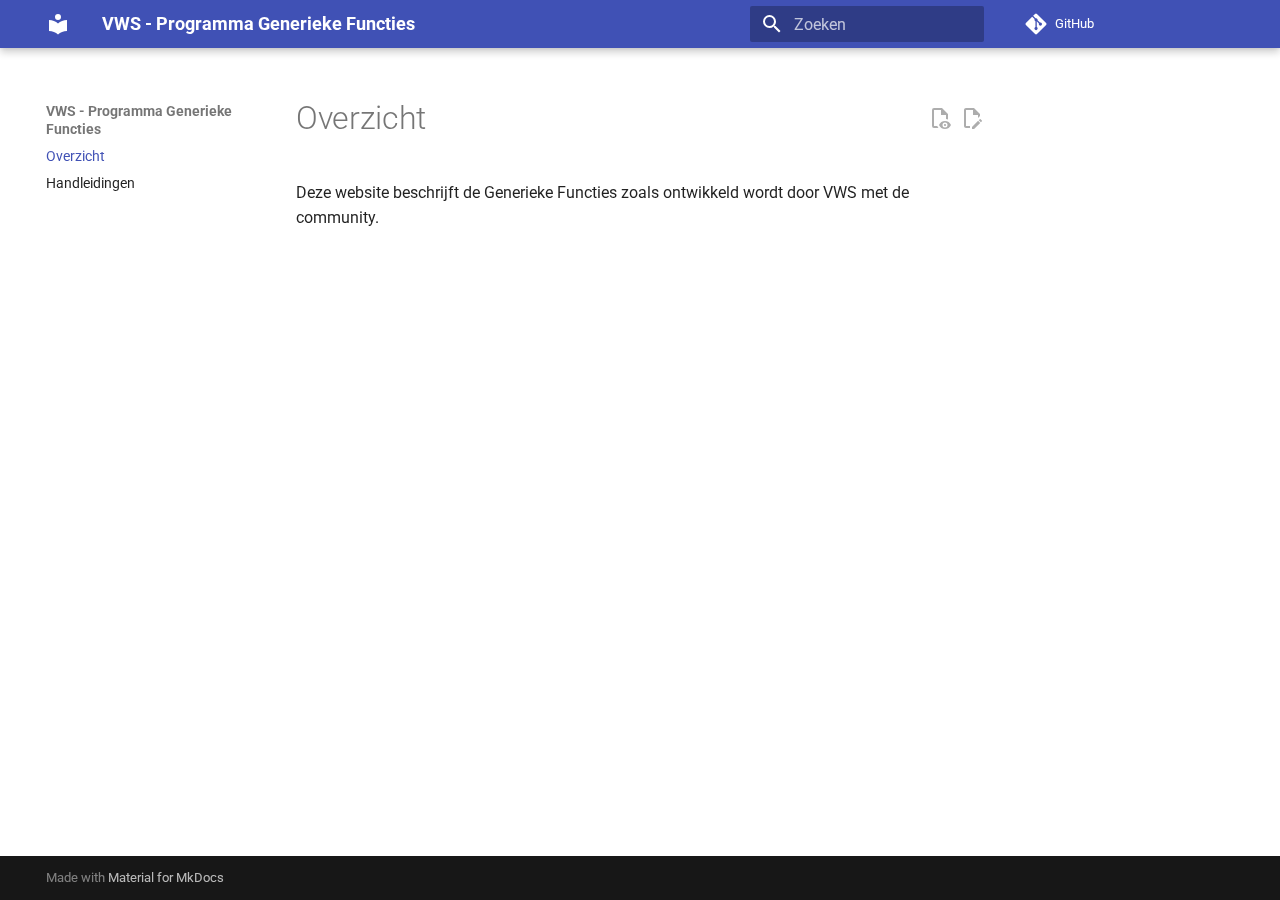
<file: index.html>
<!doctype html>
<html lang="nl" class="no-js">
  <head>
    
      <meta charset="utf-8">
      <meta name="viewport" content="width=device-width,initial-scale=1">
      
      
      
        <link rel="canonical" href="https://minvws.github.io/generiekefuncties-docs/">
      
      
      
        <link rel="next" href="handleidingen/">
      
      
      <link rel="icon" href="assets/images/favicon.png">
      <meta name="generator" content="mkdocs-1.6.0, mkdocs-material-9.5.25">
    
    
      
        <title>VWS - Programma Generieke Functies</title>
      
    
    
      <link rel="stylesheet" href="assets/stylesheets/main.6543a935.min.css">
      
      


    
    
      
    
    
      
        
        
        <link rel="preconnect" href="https://fonts.gstatic.com" crossorigin>
        <link rel="stylesheet" href="https://fonts.googleapis.com/css?family=Roboto:300,300i,400,400i,700,700i%7CRoboto+Mono:400,400i,700,700i&display=fallback">
        <style>:root{--md-text-font:"Roboto";--md-code-font:"Roboto Mono"}</style>
      
    
    
    <script>__md_scope=new URL(".",location),__md_hash=e=>[...e].reduce((e,_)=>(e<<5)-e+_.charCodeAt(0),0),__md_get=(e,_=localStorage,t=__md_scope)=>JSON.parse(_.getItem(t.pathname+"."+e)),__md_set=(e,_,t=localStorage,a=__md_scope)=>{try{t.setItem(a.pathname+"."+e,JSON.stringify(_))}catch(e){}}</script>
    
      

    
    
    
  </head>
  
  
    <body dir="ltr">
  
    
    <input class="md-toggle" data-md-toggle="drawer" type="checkbox" id="__drawer" autocomplete="off">
    <input class="md-toggle" data-md-toggle="search" type="checkbox" id="__search" autocomplete="off">
    <label class="md-overlay" for="__drawer"></label>
    <div data-md-component="skip">
      
        
        <a href="#overzicht" class="md-skip">
          Ga naar inhoud
        </a>
      
    </div>
    <div data-md-component="announce">
      
    </div>
    
    
      

  

<header class="md-header md-header--shadow" data-md-component="header">
  <nav class="md-header__inner md-grid" aria-label="Header">
    <a href="." title="VWS - Programma Generieke Functies" class="md-header__button md-logo" aria-label="VWS - Programma Generieke Functies" data-md-component="logo">
      
  
  <svg xmlns="http://www.w3.org/2000/svg" viewBox="0 0 24 24"><path d="M12 8a3 3 0 0 0 3-3 3 3 0 0 0-3-3 3 3 0 0 0-3 3 3 3 0 0 0 3 3m0 3.54C9.64 9.35 6.5 8 3 8v11c3.5 0 6.64 1.35 9 3.54 2.36-2.19 5.5-3.54 9-3.54V8c-3.5 0-6.64 1.35-9 3.54Z"/></svg>

    </a>
    <label class="md-header__button md-icon" for="__drawer">
      
      <svg xmlns="http://www.w3.org/2000/svg" viewBox="0 0 24 24"><path d="M3 6h18v2H3V6m0 5h18v2H3v-2m0 5h18v2H3v-2Z"/></svg>
    </label>
    <div class="md-header__title" data-md-component="header-title">
      <div class="md-header__ellipsis">
        <div class="md-header__topic">
          <span class="md-ellipsis">
            VWS - Programma Generieke Functies
          </span>
        </div>
        <div class="md-header__topic" data-md-component="header-topic">
          <span class="md-ellipsis">
            
              Overzicht
            
          </span>
        </div>
      </div>
    </div>
    
    
      <script>var media,input,key,value,palette=__md_get("__palette");if(palette&&palette.color){"(prefers-color-scheme)"===palette.color.media&&(media=matchMedia("(prefers-color-scheme: light)"),input=document.querySelector(media.matches?"[data-md-color-media='(prefers-color-scheme: light)']":"[data-md-color-media='(prefers-color-scheme: dark)']"),palette.color.media=input.getAttribute("data-md-color-media"),palette.color.scheme=input.getAttribute("data-md-color-scheme"),palette.color.primary=input.getAttribute("data-md-color-primary"),palette.color.accent=input.getAttribute("data-md-color-accent"));for([key,value]of Object.entries(palette.color))document.body.setAttribute("data-md-color-"+key,value)}</script>
    
    
    
      <label class="md-header__button md-icon" for="__search">
        
        <svg xmlns="http://www.w3.org/2000/svg" viewBox="0 0 24 24"><path d="M9.5 3A6.5 6.5 0 0 1 16 9.5c0 1.61-.59 3.09-1.56 4.23l.27.27h.79l5 5-1.5 1.5-5-5v-.79l-.27-.27A6.516 6.516 0 0 1 9.5 16 6.5 6.5 0 0 1 3 9.5 6.5 6.5 0 0 1 9.5 3m0 2C7 5 5 7 5 9.5S7 14 9.5 14 14 12 14 9.5 12 5 9.5 5Z"/></svg>
      </label>
      <div class="md-search" data-md-component="search" role="dialog">
  <label class="md-search__overlay" for="__search"></label>
  <div class="md-search__inner" role="search">
    <form class="md-search__form" name="search">
      <input type="text" class="md-search__input" name="query" aria-label="Zoeken" placeholder="Zoeken" autocapitalize="off" autocorrect="off" autocomplete="off" spellcheck="false" data-md-component="search-query" required>
      <label class="md-search__icon md-icon" for="__search">
        
        <svg xmlns="http://www.w3.org/2000/svg" viewBox="0 0 24 24"><path d="M9.5 3A6.5 6.5 0 0 1 16 9.5c0 1.61-.59 3.09-1.56 4.23l.27.27h.79l5 5-1.5 1.5-5-5v-.79l-.27-.27A6.516 6.516 0 0 1 9.5 16 6.5 6.5 0 0 1 3 9.5 6.5 6.5 0 0 1 9.5 3m0 2C7 5 5 7 5 9.5S7 14 9.5 14 14 12 14 9.5 12 5 9.5 5Z"/></svg>
        
        <svg xmlns="http://www.w3.org/2000/svg" viewBox="0 0 24 24"><path d="M20 11v2H8l5.5 5.5-1.42 1.42L4.16 12l7.92-7.92L13.5 5.5 8 11h12Z"/></svg>
      </label>
      <nav class="md-search__options" aria-label="Zoeken">
        
        <button type="reset" class="md-search__icon md-icon" title="Leegmaken" aria-label="Leegmaken" tabindex="-1">
          
          <svg xmlns="http://www.w3.org/2000/svg" viewBox="0 0 24 24"><path d="M19 6.41 17.59 5 12 10.59 6.41 5 5 6.41 10.59 12 5 17.59 6.41 19 12 13.41 17.59 19 19 17.59 13.41 12 19 6.41Z"/></svg>
        </button>
      </nav>
      
    </form>
    <div class="md-search__output">
      <div class="md-search__scrollwrap" data-md-scrollfix>
        <div class="md-search-result" data-md-component="search-result">
          <div class="md-search-result__meta">
            Zoeken initialiseren
          </div>
          <ol class="md-search-result__list" role="presentation"></ol>
        </div>
      </div>
    </div>
  </div>
</div>
    
    
      <div class="md-header__source">
        <a href="https://github.com/minvws/generiekefuncties-docs" title="Ga naar repository" class="md-source" data-md-component="source">
  <div class="md-source__icon md-icon">
    
    <svg xmlns="http://www.w3.org/2000/svg" viewBox="0 0 448 512"><!--! Font Awesome Free 6.5.2 by @fontawesome - https://fontawesome.com License - https://fontawesome.com/license/free (Icons: CC BY 4.0, Fonts: SIL OFL 1.1, Code: MIT License) Copyright 2024 Fonticons, Inc.--><path d="M439.55 236.05 244 40.45a28.87 28.87 0 0 0-40.81 0l-40.66 40.63 51.52 51.52c27.06-9.14 52.68 16.77 43.39 43.68l49.66 49.66c34.23-11.8 61.18 31 35.47 56.69-26.49 26.49-70.21-2.87-56-37.34L240.22 199v121.85c25.3 12.54 22.26 41.85 9.08 55a34.34 34.34 0 0 1-48.55 0c-17.57-17.6-11.07-46.91 11.25-56v-123c-20.8-8.51-24.6-30.74-18.64-45L142.57 101 8.45 235.14a28.86 28.86 0 0 0 0 40.81l195.61 195.6a28.86 28.86 0 0 0 40.8 0l194.69-194.69a28.86 28.86 0 0 0 0-40.81z"/></svg>
  </div>
  <div class="md-source__repository">
    GitHub
  </div>
</a>
      </div>
    
  </nav>
  
</header>
    
    <div class="md-container" data-md-component="container">
      
      
        
          
        
      
      <main class="md-main" data-md-component="main">
        <div class="md-main__inner md-grid">
          
            
              
              <div class="md-sidebar md-sidebar--primary" data-md-component="sidebar" data-md-type="navigation" >
                <div class="md-sidebar__scrollwrap">
                  <div class="md-sidebar__inner">
                    



<nav class="md-nav md-nav--primary" aria-label="Navigatie" data-md-level="0">
  <label class="md-nav__title" for="__drawer">
    <a href="." title="VWS - Programma Generieke Functies" class="md-nav__button md-logo" aria-label="VWS - Programma Generieke Functies" data-md-component="logo">
      
  
  <svg xmlns="http://www.w3.org/2000/svg" viewBox="0 0 24 24"><path d="M12 8a3 3 0 0 0 3-3 3 3 0 0 0-3-3 3 3 0 0 0-3 3 3 3 0 0 0 3 3m0 3.54C9.64 9.35 6.5 8 3 8v11c3.5 0 6.64 1.35 9 3.54 2.36-2.19 5.5-3.54 9-3.54V8c-3.5 0-6.64 1.35-9 3.54Z"/></svg>

    </a>
    VWS - Programma Generieke Functies
  </label>
  
    <div class="md-nav__source">
      <a href="https://github.com/minvws/generiekefuncties-docs" title="Ga naar repository" class="md-source" data-md-component="source">
  <div class="md-source__icon md-icon">
    
    <svg xmlns="http://www.w3.org/2000/svg" viewBox="0 0 448 512"><!--! Font Awesome Free 6.5.2 by @fontawesome - https://fontawesome.com License - https://fontawesome.com/license/free (Icons: CC BY 4.0, Fonts: SIL OFL 1.1, Code: MIT License) Copyright 2024 Fonticons, Inc.--><path d="M439.55 236.05 244 40.45a28.87 28.87 0 0 0-40.81 0l-40.66 40.63 51.52 51.52c27.06-9.14 52.68 16.77 43.39 43.68l49.66 49.66c34.23-11.8 61.18 31 35.47 56.69-26.49 26.49-70.21-2.87-56-37.34L240.22 199v121.85c25.3 12.54 22.26 41.85 9.08 55a34.34 34.34 0 0 1-48.55 0c-17.57-17.6-11.07-46.91 11.25-56v-123c-20.8-8.51-24.6-30.74-18.64-45L142.57 101 8.45 235.14a28.86 28.86 0 0 0 0 40.81l195.61 195.6a28.86 28.86 0 0 0 40.8 0l194.69-194.69a28.86 28.86 0 0 0 0-40.81z"/></svg>
  </div>
  <div class="md-source__repository">
    GitHub
  </div>
</a>
    </div>
  
  <ul class="md-nav__list" data-md-scrollfix>
    
      
      
  
  
    
  
  
  
    <li class="md-nav__item md-nav__item--active">
      
      <input class="md-nav__toggle md-toggle" type="checkbox" id="__toc">
      
      
        
      
      
      <a href="." class="md-nav__link md-nav__link--active">
        
  
  <span class="md-ellipsis">
    Overzicht
  </span>
  

      </a>
      
    </li>
  

    
      
      
  
  
  
  
    <li class="md-nav__item">
      <a href="handleidingen/" class="md-nav__link">
        
  
  <span class="md-ellipsis">
    Handleidingen
  </span>
  

      </a>
    </li>
  

    
  </ul>
</nav>
                  </div>
                </div>
              </div>
            
            
              
              <div class="md-sidebar md-sidebar--secondary" data-md-component="sidebar" data-md-type="toc" >
                <div class="md-sidebar__scrollwrap">
                  <div class="md-sidebar__inner">
                    

<nav class="md-nav md-nav--secondary" aria-label="Inhoudsopgave">
  
  
  
    
  
  
</nav>
                  </div>
                </div>
              </div>
            
          
          
            <div class="md-content" data-md-component="content">
              <article class="md-content__inner md-typeset">
                
                  

  
    <a href="https://github.com/minvws/generiekefuncties-docs/edit/main/docs/index.md" title="Wijzig deze pagina" class="md-content__button md-icon">
      
      <svg xmlns="http://www.w3.org/2000/svg" viewBox="0 0 24 24"><path d="M10 20H6V4h7v5h5v3.1l2-2V8l-6-6H6c-1.1 0-2 .9-2 2v16c0 1.1.9 2 2 2h4v-2m10.2-7c.1 0 .3.1.4.2l1.3 1.3c.2.2.2.6 0 .8l-1 1-2.1-2.1 1-1c.1-.1.2-.2.4-.2m0 3.9L14.1 23H12v-2.1l6.1-6.1 2.1 2.1Z"/></svg>
    </a>
  
  
    
      
    
    <a href="https://github.com/minvws/generiekefuncties-docs/raw/main/docs/index.md" title="Bron van deze pagina bekijken" class="md-content__button md-icon">
      
      <svg xmlns="http://www.w3.org/2000/svg" viewBox="0 0 24 24"><path d="M17 18c.56 0 1 .44 1 1s-.44 1-1 1-1-.44-1-1 .44-1 1-1m0-3c-2.73 0-5.06 1.66-6 4 .94 2.34 3.27 4 6 4s5.06-1.66 6-4c-.94-2.34-3.27-4-6-4m0 6.5a2.5 2.5 0 0 1-2.5-2.5 2.5 2.5 0 0 1 2.5-2.5 2.5 2.5 0 0 1 2.5 2.5 2.5 2.5 0 0 1-2.5 2.5M9.27 20H6V4h7v5h5v4.07c.7.08 1.36.25 2 .49V8l-6-6H6a2 2 0 0 0-2 2v16a2 2 0 0 0 2 2h4.5a8.15 8.15 0 0 1-1.23-2Z"/></svg>
    </a>
  


<h1 id="overzicht">Overzicht</h1>
<p>Deze website beschrijft de Generieke Functies zoals ontwikkeld wordt door VWS met de community.</p>












                
              </article>
            </div>
          
          
<script>var target=document.getElementById(location.hash.slice(1));target&&target.name&&(target.checked=target.name.startsWith("__tabbed_"))</script>
        </div>
        
      </main>
      
        <footer class="md-footer">
  
  <div class="md-footer-meta md-typeset">
    <div class="md-footer-meta__inner md-grid">
      <div class="md-copyright">
  
  
    Made with
    <a href="https://squidfunk.github.io/mkdocs-material/" target="_blank" rel="noopener">
      Material for MkDocs
    </a>
  
</div>
      
    </div>
  </div>
</footer>
      
    </div>
    <div class="md-dialog" data-md-component="dialog">
      <div class="md-dialog__inner md-typeset"></div>
    </div>
    
    
    <script id="__config" type="application/json">{"base": ".", "features": ["content.action.view", "content.action.edit"], "search": "assets/javascripts/workers/search.b8dbb3d2.min.js", "translations": {"clipboard.copied": "Gekopieerd naar klembord", "clipboard.copy": "Kopi\u00ebren naar klembord", "search.result.more.one": "1 extra overeenkomst op deze pagina", "search.result.more.other": "# extra overeenkomsten op deze pagina", "search.result.none": "Geen overeenkomende documenten", "search.result.one": "1 overeenkomende document", "search.result.other": "# overeenkomende documenten", "search.result.placeholder": "Typ om te beginnen met zoeken", "search.result.term.missing": "Ontbreekt", "select.version": "Selecteer versie"}}</script>
    
    
      <script src="assets/javascripts/bundle.081f42fc.min.js"></script>
      
    
  </body>
</html>
</file>
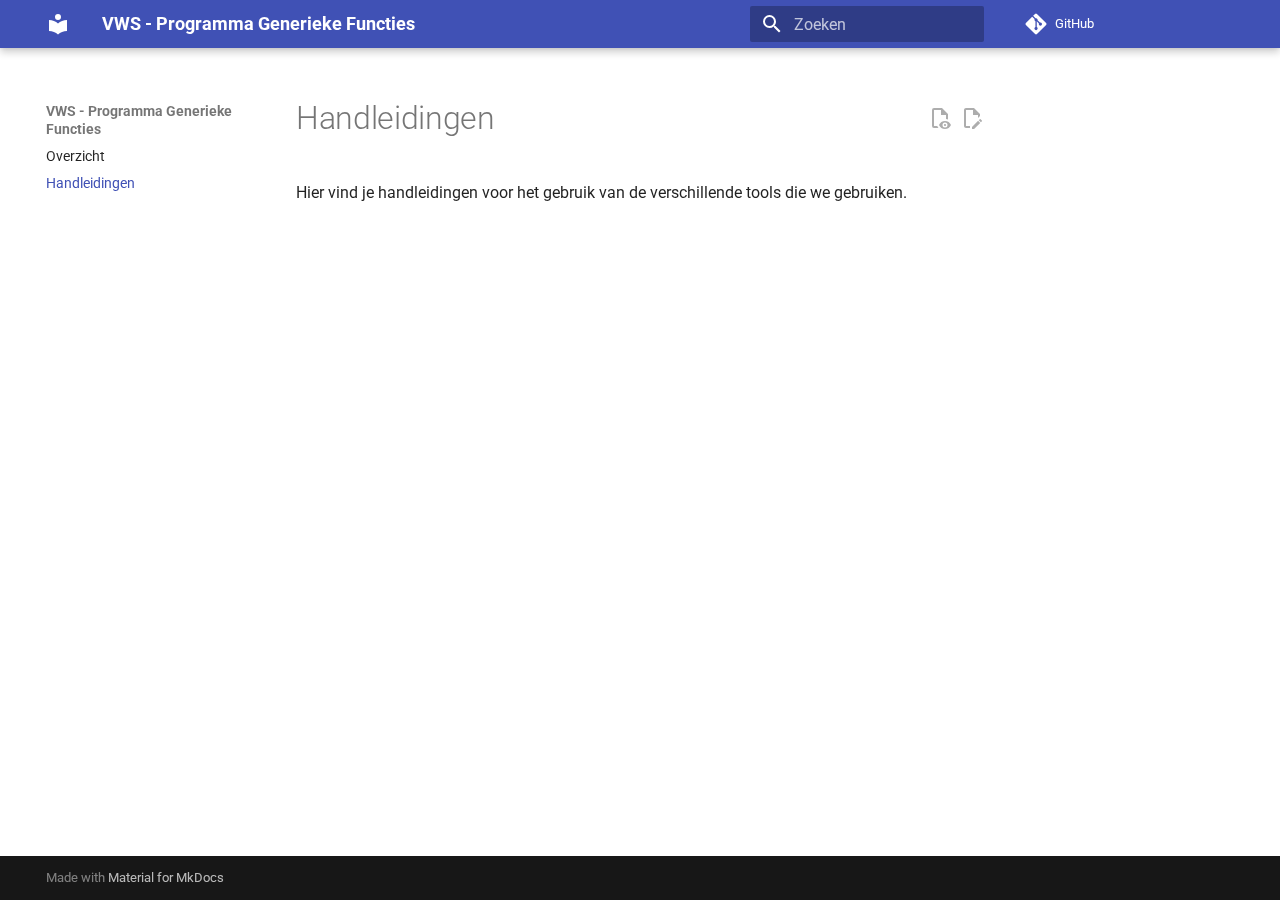
<file: handleidingen/index.html>
<!doctype html>
<html lang="nl" class="no-js">
  <head>
    
      <meta charset="utf-8">
      <meta name="viewport" content="width=device-width,initial-scale=1">
      
      
      
        <link rel="canonical" href="https://minvws.github.io/generiekefuncties-docs/handleidingen/">
      
      
        <link rel="prev" href="..">
      
      
      
      <link rel="icon" href="../assets/images/favicon.png">
      <meta name="generator" content="mkdocs-1.6.0, mkdocs-material-9.5.25">
    
    
      
        <title>Handleidingen - VWS - Programma Generieke Functies</title>
      
    
    
      <link rel="stylesheet" href="../assets/stylesheets/main.6543a935.min.css">
      
      


    
    
      
    
    
      
        
        
        <link rel="preconnect" href="https://fonts.gstatic.com" crossorigin>
        <link rel="stylesheet" href="https://fonts.googleapis.com/css?family=Roboto:300,300i,400,400i,700,700i%7CRoboto+Mono:400,400i,700,700i&display=fallback">
        <style>:root{--md-text-font:"Roboto";--md-code-font:"Roboto Mono"}</style>
      
    
    
    <script>__md_scope=new URL("..",location),__md_hash=e=>[...e].reduce((e,_)=>(e<<5)-e+_.charCodeAt(0),0),__md_get=(e,_=localStorage,t=__md_scope)=>JSON.parse(_.getItem(t.pathname+"."+e)),__md_set=(e,_,t=localStorage,a=__md_scope)=>{try{t.setItem(a.pathname+"."+e,JSON.stringify(_))}catch(e){}}</script>
    
      

    
    
    
  </head>
  
  
    <body dir="ltr">
  
    
    <input class="md-toggle" data-md-toggle="drawer" type="checkbox" id="__drawer" autocomplete="off">
    <input class="md-toggle" data-md-toggle="search" type="checkbox" id="__search" autocomplete="off">
    <label class="md-overlay" for="__drawer"></label>
    <div data-md-component="skip">
      
        
        <a href="#handleidingen" class="md-skip">
          Ga naar inhoud
        </a>
      
    </div>
    <div data-md-component="announce">
      
    </div>
    
    
      

  

<header class="md-header md-header--shadow" data-md-component="header">
  <nav class="md-header__inner md-grid" aria-label="Header">
    <a href=".." title="VWS - Programma Generieke Functies" class="md-header__button md-logo" aria-label="VWS - Programma Generieke Functies" data-md-component="logo">
      
  
  <svg xmlns="http://www.w3.org/2000/svg" viewBox="0 0 24 24"><path d="M12 8a3 3 0 0 0 3-3 3 3 0 0 0-3-3 3 3 0 0 0-3 3 3 3 0 0 0 3 3m0 3.54C9.64 9.35 6.5 8 3 8v11c3.5 0 6.64 1.35 9 3.54 2.36-2.19 5.5-3.54 9-3.54V8c-3.5 0-6.64 1.35-9 3.54Z"/></svg>

    </a>
    <label class="md-header__button md-icon" for="__drawer">
      
      <svg xmlns="http://www.w3.org/2000/svg" viewBox="0 0 24 24"><path d="M3 6h18v2H3V6m0 5h18v2H3v-2m0 5h18v2H3v-2Z"/></svg>
    </label>
    <div class="md-header__title" data-md-component="header-title">
      <div class="md-header__ellipsis">
        <div class="md-header__topic">
          <span class="md-ellipsis">
            VWS - Programma Generieke Functies
          </span>
        </div>
        <div class="md-header__topic" data-md-component="header-topic">
          <span class="md-ellipsis">
            
              Handleidingen
            
          </span>
        </div>
      </div>
    </div>
    
    
      <script>var media,input,key,value,palette=__md_get("__palette");if(palette&&palette.color){"(prefers-color-scheme)"===palette.color.media&&(media=matchMedia("(prefers-color-scheme: light)"),input=document.querySelector(media.matches?"[data-md-color-media='(prefers-color-scheme: light)']":"[data-md-color-media='(prefers-color-scheme: dark)']"),palette.color.media=input.getAttribute("data-md-color-media"),palette.color.scheme=input.getAttribute("data-md-color-scheme"),palette.color.primary=input.getAttribute("data-md-color-primary"),palette.color.accent=input.getAttribute("data-md-color-accent"));for([key,value]of Object.entries(palette.color))document.body.setAttribute("data-md-color-"+key,value)}</script>
    
    
    
      <label class="md-header__button md-icon" for="__search">
        
        <svg xmlns="http://www.w3.org/2000/svg" viewBox="0 0 24 24"><path d="M9.5 3A6.5 6.5 0 0 1 16 9.5c0 1.61-.59 3.09-1.56 4.23l.27.27h.79l5 5-1.5 1.5-5-5v-.79l-.27-.27A6.516 6.516 0 0 1 9.5 16 6.5 6.5 0 0 1 3 9.5 6.5 6.5 0 0 1 9.5 3m0 2C7 5 5 7 5 9.5S7 14 9.5 14 14 12 14 9.5 12 5 9.5 5Z"/></svg>
      </label>
      <div class="md-search" data-md-component="search" role="dialog">
  <label class="md-search__overlay" for="__search"></label>
  <div class="md-search__inner" role="search">
    <form class="md-search__form" name="search">
      <input type="text" class="md-search__input" name="query" aria-label="Zoeken" placeholder="Zoeken" autocapitalize="off" autocorrect="off" autocomplete="off" spellcheck="false" data-md-component="search-query" required>
      <label class="md-search__icon md-icon" for="__search">
        
        <svg xmlns="http://www.w3.org/2000/svg" viewBox="0 0 24 24"><path d="M9.5 3A6.5 6.5 0 0 1 16 9.5c0 1.61-.59 3.09-1.56 4.23l.27.27h.79l5 5-1.5 1.5-5-5v-.79l-.27-.27A6.516 6.516 0 0 1 9.5 16 6.5 6.5 0 0 1 3 9.5 6.5 6.5 0 0 1 9.5 3m0 2C7 5 5 7 5 9.5S7 14 9.5 14 14 12 14 9.5 12 5 9.5 5Z"/></svg>
        
        <svg xmlns="http://www.w3.org/2000/svg" viewBox="0 0 24 24"><path d="M20 11v2H8l5.5 5.5-1.42 1.42L4.16 12l7.92-7.92L13.5 5.5 8 11h12Z"/></svg>
      </label>
      <nav class="md-search__options" aria-label="Zoeken">
        
        <button type="reset" class="md-search__icon md-icon" title="Leegmaken" aria-label="Leegmaken" tabindex="-1">
          
          <svg xmlns="http://www.w3.org/2000/svg" viewBox="0 0 24 24"><path d="M19 6.41 17.59 5 12 10.59 6.41 5 5 6.41 10.59 12 5 17.59 6.41 19 12 13.41 17.59 19 19 17.59 13.41 12 19 6.41Z"/></svg>
        </button>
      </nav>
      
    </form>
    <div class="md-search__output">
      <div class="md-search__scrollwrap" data-md-scrollfix>
        <div class="md-search-result" data-md-component="search-result">
          <div class="md-search-result__meta">
            Zoeken initialiseren
          </div>
          <ol class="md-search-result__list" role="presentation"></ol>
        </div>
      </div>
    </div>
  </div>
</div>
    
    
      <div class="md-header__source">
        <a href="https://github.com/minvws/generiekefuncties-docs" title="Ga naar repository" class="md-source" data-md-component="source">
  <div class="md-source__icon md-icon">
    
    <svg xmlns="http://www.w3.org/2000/svg" viewBox="0 0 448 512"><!--! Font Awesome Free 6.5.2 by @fontawesome - https://fontawesome.com License - https://fontawesome.com/license/free (Icons: CC BY 4.0, Fonts: SIL OFL 1.1, Code: MIT License) Copyright 2024 Fonticons, Inc.--><path d="M439.55 236.05 244 40.45a28.87 28.87 0 0 0-40.81 0l-40.66 40.63 51.52 51.52c27.06-9.14 52.68 16.77 43.39 43.68l49.66 49.66c34.23-11.8 61.18 31 35.47 56.69-26.49 26.49-70.21-2.87-56-37.34L240.22 199v121.85c25.3 12.54 22.26 41.85 9.08 55a34.34 34.34 0 0 1-48.55 0c-17.57-17.6-11.07-46.91 11.25-56v-123c-20.8-8.51-24.6-30.74-18.64-45L142.57 101 8.45 235.14a28.86 28.86 0 0 0 0 40.81l195.61 195.6a28.86 28.86 0 0 0 40.8 0l194.69-194.69a28.86 28.86 0 0 0 0-40.81z"/></svg>
  </div>
  <div class="md-source__repository">
    GitHub
  </div>
</a>
      </div>
    
  </nav>
  
</header>
    
    <div class="md-container" data-md-component="container">
      
      
        
          
        
      
      <main class="md-main" data-md-component="main">
        <div class="md-main__inner md-grid">
          
            
              
              <div class="md-sidebar md-sidebar--primary" data-md-component="sidebar" data-md-type="navigation" >
                <div class="md-sidebar__scrollwrap">
                  <div class="md-sidebar__inner">
                    



<nav class="md-nav md-nav--primary" aria-label="Navigatie" data-md-level="0">
  <label class="md-nav__title" for="__drawer">
    <a href=".." title="VWS - Programma Generieke Functies" class="md-nav__button md-logo" aria-label="VWS - Programma Generieke Functies" data-md-component="logo">
      
  
  <svg xmlns="http://www.w3.org/2000/svg" viewBox="0 0 24 24"><path d="M12 8a3 3 0 0 0 3-3 3 3 0 0 0-3-3 3 3 0 0 0-3 3 3 3 0 0 0 3 3m0 3.54C9.64 9.35 6.5 8 3 8v11c3.5 0 6.64 1.35 9 3.54 2.36-2.19 5.5-3.54 9-3.54V8c-3.5 0-6.64 1.35-9 3.54Z"/></svg>

    </a>
    VWS - Programma Generieke Functies
  </label>
  
    <div class="md-nav__source">
      <a href="https://github.com/minvws/generiekefuncties-docs" title="Ga naar repository" class="md-source" data-md-component="source">
  <div class="md-source__icon md-icon">
    
    <svg xmlns="http://www.w3.org/2000/svg" viewBox="0 0 448 512"><!--! Font Awesome Free 6.5.2 by @fontawesome - https://fontawesome.com License - https://fontawesome.com/license/free (Icons: CC BY 4.0, Fonts: SIL OFL 1.1, Code: MIT License) Copyright 2024 Fonticons, Inc.--><path d="M439.55 236.05 244 40.45a28.87 28.87 0 0 0-40.81 0l-40.66 40.63 51.52 51.52c27.06-9.14 52.68 16.77 43.39 43.68l49.66 49.66c34.23-11.8 61.18 31 35.47 56.69-26.49 26.49-70.21-2.87-56-37.34L240.22 199v121.85c25.3 12.54 22.26 41.85 9.08 55a34.34 34.34 0 0 1-48.55 0c-17.57-17.6-11.07-46.91 11.25-56v-123c-20.8-8.51-24.6-30.74-18.64-45L142.57 101 8.45 235.14a28.86 28.86 0 0 0 0 40.81l195.61 195.6a28.86 28.86 0 0 0 40.8 0l194.69-194.69a28.86 28.86 0 0 0 0-40.81z"/></svg>
  </div>
  <div class="md-source__repository">
    GitHub
  </div>
</a>
    </div>
  
  <ul class="md-nav__list" data-md-scrollfix>
    
      
      
  
  
  
  
    <li class="md-nav__item">
      <a href=".." class="md-nav__link">
        
  
  <span class="md-ellipsis">
    Overzicht
  </span>
  

      </a>
    </li>
  

    
      
      
  
  
    
  
  
  
    <li class="md-nav__item md-nav__item--active">
      
      <input class="md-nav__toggle md-toggle" type="checkbox" id="__toc">
      
      
        
      
      
      <a href="./" class="md-nav__link md-nav__link--active">
        
  
  <span class="md-ellipsis">
    Handleidingen
  </span>
  

      </a>
      
    </li>
  

    
  </ul>
</nav>
                  </div>
                </div>
              </div>
            
            
              
              <div class="md-sidebar md-sidebar--secondary" data-md-component="sidebar" data-md-type="toc" >
                <div class="md-sidebar__scrollwrap">
                  <div class="md-sidebar__inner">
                    

<nav class="md-nav md-nav--secondary" aria-label="Inhoudsopgave">
  
  
  
    
  
  
</nav>
                  </div>
                </div>
              </div>
            
          
          
            <div class="md-content" data-md-component="content">
              <article class="md-content__inner md-typeset">
                
                  

  
    <a href="https://github.com/minvws/generiekefuncties-docs/edit/main/docs/handleidingen.md" title="Wijzig deze pagina" class="md-content__button md-icon">
      
      <svg xmlns="http://www.w3.org/2000/svg" viewBox="0 0 24 24"><path d="M10 20H6V4h7v5h5v3.1l2-2V8l-6-6H6c-1.1 0-2 .9-2 2v16c0 1.1.9 2 2 2h4v-2m10.2-7c.1 0 .3.1.4.2l1.3 1.3c.2.2.2.6 0 .8l-1 1-2.1-2.1 1-1c.1-.1.2-.2.4-.2m0 3.9L14.1 23H12v-2.1l6.1-6.1 2.1 2.1Z"/></svg>
    </a>
  
  
    
      
    
    <a href="https://github.com/minvws/generiekefuncties-docs/raw/main/docs/handleidingen.md" title="Bron van deze pagina bekijken" class="md-content__button md-icon">
      
      <svg xmlns="http://www.w3.org/2000/svg" viewBox="0 0 24 24"><path d="M17 18c.56 0 1 .44 1 1s-.44 1-1 1-1-.44-1-1 .44-1 1-1m0-3c-2.73 0-5.06 1.66-6 4 .94 2.34 3.27 4 6 4s5.06-1.66 6-4c-.94-2.34-3.27-4-6-4m0 6.5a2.5 2.5 0 0 1-2.5-2.5 2.5 2.5 0 0 1 2.5-2.5 2.5 2.5 0 0 1 2.5 2.5 2.5 2.5 0 0 1-2.5 2.5M9.27 20H6V4h7v5h5v4.07c.7.08 1.36.25 2 .49V8l-6-6H6a2 2 0 0 0-2 2v16a2 2 0 0 0 2 2h4.5a8.15 8.15 0 0 1-1.23-2Z"/></svg>
    </a>
  


<h1 id="handleidingen">Handleidingen</h1>
<p>Hier vind je handleidingen voor het gebruik van de verschillende tools die we gebruiken.</p>












                
              </article>
            </div>
          
          
<script>var target=document.getElementById(location.hash.slice(1));target&&target.name&&(target.checked=target.name.startsWith("__tabbed_"))</script>
        </div>
        
      </main>
      
        <footer class="md-footer">
  
  <div class="md-footer-meta md-typeset">
    <div class="md-footer-meta__inner md-grid">
      <div class="md-copyright">
  
  
    Made with
    <a href="https://squidfunk.github.io/mkdocs-material/" target="_blank" rel="noopener">
      Material for MkDocs
    </a>
  
</div>
      
    </div>
  </div>
</footer>
      
    </div>
    <div class="md-dialog" data-md-component="dialog">
      <div class="md-dialog__inner md-typeset"></div>
    </div>
    
    
    <script id="__config" type="application/json">{"base": "..", "features": ["content.action.view", "content.action.edit"], "search": "../assets/javascripts/workers/search.b8dbb3d2.min.js", "translations": {"clipboard.copied": "Gekopieerd naar klembord", "clipboard.copy": "Kopi\u00ebren naar klembord", "search.result.more.one": "1 extra overeenkomst op deze pagina", "search.result.more.other": "# extra overeenkomsten op deze pagina", "search.result.none": "Geen overeenkomende documenten", "search.result.one": "1 overeenkomende document", "search.result.other": "# overeenkomende documenten", "search.result.placeholder": "Typ om te beginnen met zoeken", "search.result.term.missing": "Ontbreekt", "select.version": "Selecteer versie"}}</script>
    
    
      <script src="../assets/javascripts/bundle.081f42fc.min.js"></script>
      
    
  </body>
</html>
</file>
<file: assets/stylesheets/main.6543a935.min.css>
@charset "UTF-8";html{-webkit-text-size-adjust:none;-moz-text-size-adjust:none;text-size-adjust:none;box-sizing:border-box}*,:after,:before{box-sizing:inherit}@media (prefers-reduced-motion){*,:after,:before{transition:none!important}}body{margin:0}a,button,input,label{-webkit-tap-highlight-color:transparent}a{color:inherit;text-decoration:none}hr{border:0;box-sizing:initial;display:block;height:.05rem;overflow:visible;padding:0}small{font-size:80%}sub,sup{line-height:1em}img{border-style:none}table{border-collapse:initial;border-spacing:0}td,th{font-weight:400;vertical-align:top}button{background:#0000;border:0;font-family:inherit;font-size:inherit;margin:0;padding:0}input{border:0;outline:none}:root{--md-primary-fg-color:#4051b5;--md-primary-fg-color--light:#5d6cc0;--md-primary-fg-color--dark:#303fa1;--md-primary-bg-color:#fff;--md-primary-bg-color--light:#ffffffb3;--md-accent-fg-color:#526cfe;--md-accent-fg-color--transparent:#526cfe1a;--md-accent-bg-color:#fff;--md-accent-bg-color--light:#ffffffb3}[data-md-color-scheme=default]{color-scheme:light}[data-md-color-scheme=default] img[src$="#gh-dark-mode-only"],[data-md-color-scheme=default] img[src$="#only-dark"]{display:none}:root,[data-md-color-scheme=default]{--md-hue:225deg;--md-default-fg-color:#000000de;--md-default-fg-color--light:#0000008a;--md-default-fg-color--lighter:#00000052;--md-default-fg-color--lightest:#00000012;--md-default-bg-color:#fff;--md-default-bg-color--light:#ffffffb3;--md-default-bg-color--lighter:#ffffff4d;--md-default-bg-color--lightest:#ffffff1f;--md-code-fg-color:#36464e;--md-code-bg-color:#f5f5f5;--md-code-hl-color:#4287ff;--md-code-hl-color--light:#4287ff1a;--md-code-hl-number-color:#d52a2a;--md-code-hl-special-color:#db1457;--md-code-hl-function-color:#a846b9;--md-code-hl-constant-color:#6e59d9;--md-code-hl-keyword-color:#3f6ec6;--md-code-hl-string-color:#1c7d4d;--md-code-hl-name-color:var(--md-code-fg-color);--md-code-hl-operator-color:var(--md-default-fg-color--light);--md-code-hl-punctuation-color:var(--md-default-fg-color--light);--md-code-hl-comment-color:var(--md-default-fg-color--light);--md-code-hl-generic-color:var(--md-default-fg-color--light);--md-code-hl-variable-color:var(--md-default-fg-color--light);--md-typeset-color:var(--md-default-fg-color);--md-typeset-a-color:var(--md-primary-fg-color);--md-typeset-del-color:#f5503d26;--md-typeset-ins-color:#0bd57026;--md-typeset-kbd-color:#fafafa;--md-typeset-kbd-accent-color:#fff;--md-typeset-kbd-border-color:#b8b8b8;--md-typeset-mark-color:#ffff0080;--md-typeset-table-color:#0000001f;--md-typeset-table-color--light:rgba(0,0,0,.035);--md-admonition-fg-color:var(--md-default-fg-color);--md-admonition-bg-color:var(--md-default-bg-color);--md-warning-fg-color:#000000de;--md-warning-bg-color:#ff9;--md-footer-fg-color:#fff;--md-footer-fg-color--light:#ffffffb3;--md-footer-fg-color--lighter:#ffffff73;--md-footer-bg-color:#000000de;--md-footer-bg-color--dark:#00000052;--md-shadow-z1:0 0.2rem 0.5rem #0000000d,0 0 0.05rem #0000001a;--md-shadow-z2:0 0.2rem 0.5rem #0000001a,0 0 0.05rem #00000040;--md-shadow-z3:0 0.2rem 0.5rem #0003,0 0 0.05rem #00000059}.md-icon svg{fill:currentcolor;display:block;height:1.2rem;width:1.2rem}body{-webkit-font-smoothing:antialiased;-moz-osx-font-smoothing:grayscale;--md-text-font-family:var(--md-text-font,_),-apple-system,BlinkMacSystemFont,Helvetica,Arial,sans-serif;--md-code-font-family:var(--md-code-font,_),SFMono-Regular,Consolas,Menlo,monospace}aside,body,input{font-feature-settings:"kern","liga";color:var(--md-typeset-color);font-family:var(--md-text-font-family)}code,kbd,pre{font-feature-settings:"kern";font-family:var(--md-code-font-family)}:root{--md-typeset-table-sort-icon:url('data:image/svg+xml;charset=utf-8,<svg xmlns="http://www.w3.org/2000/svg" viewBox="0 0 24 24"><path d="m18 21-4-4h3V7h-3l4-4 4 4h-3v10h3M2 19v-2h10v2M2 13v-2h7v2M2 7V5h4v2H2Z"/></svg>');--md-typeset-table-sort-icon--asc:url('data:image/svg+xml;charset=utf-8,<svg xmlns="http://www.w3.org/2000/svg" viewBox="0 0 24 24"><path d="M19 17h3l-4 4-4-4h3V3h2M2 17h10v2H2M6 5v2H2V5m0 6h7v2H2v-2Z"/></svg>');--md-typeset-table-sort-icon--desc:url('data:image/svg+xml;charset=utf-8,<svg xmlns="http://www.w3.org/2000/svg" viewBox="0 0 24 24"><path d="M19 7h3l-4-4-4 4h3v14h2M2 17h10v2H2M6 5v2H2V5m0 6h7v2H2v-2Z"/></svg>')}.md-typeset{-webkit-print-color-adjust:exact;color-adjust:exact;font-size:.8rem;line-height:1.6}@media print{.md-typeset{font-size:.68rem}}.md-typeset blockquote,.md-typeset dl,.md-typeset figure,.md-typeset ol,.md-typeset pre,.md-typeset ul{margin-bottom:1em;margin-top:1em}.md-typeset h1{color:var(--md-default-fg-color--light);font-size:2em;line-height:1.3;margin:0 0 1.25em}.md-typeset h1,.md-typeset h2{font-weight:300;letter-spacing:-.01em}.md-typeset h2{font-size:1.5625em;line-height:1.4;margin:1.6em 0 .64em}.md-typeset h3{font-size:1.25em;font-weight:400;letter-spacing:-.01em;line-height:1.5;margin:1.6em 0 .8em}.md-typeset h2+h3{margin-top:.8em}.md-typeset h4{font-weight:700;letter-spacing:-.01em;margin:1em 0}.md-typeset h5,.md-typeset h6{color:var(--md-default-fg-color--light);font-size:.8em;font-weight:700;letter-spacing:-.01em;margin:1.25em 0}.md-typeset h5{text-transform:uppercase}.md-typeset hr{border-bottom:.05rem solid var(--md-default-fg-color--lightest);display:flow-root;margin:1.5em 0}.md-typeset a{color:var(--md-typeset-a-color);word-break:break-word}.md-typeset a,.md-typeset a:before{transition:color 125ms}.md-typeset a:focus,.md-typeset a:hover{color:var(--md-accent-fg-color)}.md-typeset a:focus code,.md-typeset a:hover code{background-color:var(--md-accent-fg-color--transparent)}.md-typeset a code{color:currentcolor;transition:background-color 125ms}.md-typeset a.focus-visible{outline-color:var(--md-accent-fg-color);outline-offset:.2rem}.md-typeset code,.md-typeset kbd,.md-typeset pre{color:var(--md-code-fg-color);direction:ltr;font-variant-ligatures:none}@media print{.md-typeset code,.md-typeset kbd,.md-typeset pre{white-space:pre-wrap}}.md-typeset code{background-color:var(--md-code-bg-color);border-radius:.1rem;-webkit-box-decoration-break:clone;box-decoration-break:clone;font-size:.85em;padding:0 .2941176471em;word-break:break-word}.md-typeset code:not(.focus-visible){-webkit-tap-highlight-color:transparent;outline:none}.md-typeset pre{display:flow-root;line-height:1.4;position:relative}.md-typeset pre>code{-webkit-box-decoration-break:slice;box-decoration-break:slice;box-shadow:none;display:block;margin:0;outline-color:var(--md-accent-fg-color);overflow:auto;padding:.7720588235em 1.1764705882em;scrollbar-color:var(--md-default-fg-color--lighter) #0000;scrollbar-width:thin;touch-action:auto;word-break:normal}.md-typeset pre>code:hover{scrollbar-color:var(--md-accent-fg-color) #0000}.md-typeset pre>code::-webkit-scrollbar{height:.2rem;width:.2rem}.md-typeset pre>code::-webkit-scrollbar-thumb{background-color:var(--md-default-fg-color--lighter)}.md-typeset pre>code::-webkit-scrollbar-thumb:hover{background-color:var(--md-accent-fg-color)}.md-typeset kbd{background-color:var(--md-typeset-kbd-color);border-radius:.1rem;box-shadow:0 .1rem 0 .05rem var(--md-typeset-kbd-border-color),0 .1rem 0 var(--md-typeset-kbd-border-color),0 -.1rem .2rem var(--md-typeset-kbd-accent-color) inset;color:var(--md-default-fg-color);display:inline-block;font-size:.75em;padding:0 .6666666667em;vertical-align:text-top;word-break:break-word}.md-typeset mark{background-color:var(--md-typeset-mark-color);-webkit-box-decoration-break:clone;box-decoration-break:clone;color:inherit;word-break:break-word}.md-typeset abbr{border-bottom:.05rem dotted var(--md-default-fg-color--light);cursor:help;text-decoration:none}.md-typeset small{opacity:.75}[dir=ltr] .md-typeset sub,[dir=ltr] .md-typeset sup{margin-left:.078125em}[dir=rtl] .md-typeset sub,[dir=rtl] .md-typeset sup{margin-right:.078125em}[dir=ltr] .md-typeset blockquote{padding-left:.6rem}[dir=rtl] .md-typeset blockquote{padding-right:.6rem}[dir=ltr] .md-typeset blockquote{border-left:.2rem solid var(--md-default-fg-color--lighter)}[dir=rtl] .md-typeset blockquote{border-right:.2rem solid var(--md-default-fg-color--lighter)}.md-typeset blockquote{color:var(--md-default-fg-color--light);margin-left:0;margin-right:0}.md-typeset ul{list-style-type:disc}[dir=ltr] .md-typeset ol,[dir=ltr] .md-typeset ul{margin-left:.625em}[dir=rtl] .md-typeset ol,[dir=rtl] .md-typeset ul{margin-right:.625em}.md-typeset ol,.md-typeset ul{padding:0}.md-typeset ol:not([hidden]),.md-typeset ul:not([hidden]){display:flow-root}.md-typeset ol ol,.md-typeset ul ol{list-style-type:lower-alpha}.md-typeset ol ol ol,.md-typeset ul ol ol{list-style-type:lower-roman}[dir=ltr] .md-typeset ol li,[dir=ltr] .md-typeset ul li{margin-left:1.25em}[dir=rtl] .md-typeset ol li,[dir=rtl] .md-typeset ul li{margin-right:1.25em}.md-typeset ol li,.md-typeset ul li{margin-bottom:.5em}.md-typeset ol li blockquote,.md-typeset ol li p,.md-typeset ul li blockquote,.md-typeset ul li p{margin:.5em 0}.md-typeset ol li:last-child,.md-typeset ul li:last-child{margin-bottom:0}[dir=ltr] .md-typeset ol li ol,[dir=ltr] .md-typeset ol li ul,[dir=ltr] .md-typeset ul li ol,[dir=ltr] .md-typeset ul li ul{margin-left:.625em}[dir=rtl] .md-typeset ol li ol,[dir=rtl] .md-typeset ol li ul,[dir=rtl] .md-typeset ul li ol,[dir=rtl] .md-typeset ul li ul{margin-right:.625em}.md-typeset ol li ol,.md-typeset ol li ul,.md-typeset ul li ol,.md-typeset ul li ul{margin-bottom:.5em;margin-top:.5em}[dir=ltr] .md-typeset dd{margin-left:1.875em}[dir=rtl] .md-typeset dd{margin-right:1.875em}.md-typeset dd{margin-bottom:1.5em;margin-top:1em}.md-typeset img,.md-typeset svg,.md-typeset video{height:auto;max-width:100%}.md-typeset img[align=left]{margin:1em 1em 1em 0}.md-typeset img[align=right]{margin:1em 0 1em 1em}.md-typeset img[align]:only-child{margin-top:0}.md-typeset figure{display:flow-root;margin:1em auto;max-width:100%;text-align:center;width:-moz-fit-content;width:fit-content}.md-typeset figure img{display:block;margin:0 auto}.md-typeset figcaption{font-style:italic;margin:1em auto;max-width:24rem}.md-typeset iframe{max-width:100%}.md-typeset table:not([class]){background-color:var(--md-default-bg-color);border:.05rem solid var(--md-typeset-table-color);border-radius:.1rem;display:inline-block;font-size:.64rem;max-width:100%;overflow:auto;touch-action:auto}@media print{.md-typeset table:not([class]){display:table}}.md-typeset table:not([class])+*{margin-top:1.5em}.md-typeset table:not([class]) td>:first-child,.md-typeset table:not([class]) th>:first-child{margin-top:0}.md-typeset table:not([class]) td>:last-child,.md-typeset table:not([class]) th>:last-child{margin-bottom:0}.md-typeset table:not([class]) td:not([align]),.md-typeset table:not([class]) th:not([align]){text-align:left}[dir=rtl] .md-typeset table:not([class]) td:not([align]),[dir=rtl] .md-typeset table:not([class]) th:not([align]){text-align:right}.md-typeset table:not([class]) th{font-weight:700;min-width:5rem;padding:.9375em 1.25em;vertical-align:top}.md-typeset table:not([class]) td{border-top:.05rem solid var(--md-typeset-table-color);padding:.9375em 1.25em;vertical-align:top}.md-typeset table:not([class]) tbody tr{transition:background-color 125ms}.md-typeset table:not([class]) tbody tr:hover{background-color:var(--md-typeset-table-color--light);box-shadow:0 .05rem 0 var(--md-default-bg-color) inset}.md-typeset table:not([class]) a{word-break:normal}.md-typeset table th[role=columnheader]{cursor:pointer}[dir=ltr] .md-typeset table th[role=columnheader]:after{margin-left:.5em}[dir=rtl] .md-typeset table th[role=columnheader]:after{margin-right:.5em}.md-typeset table th[role=columnheader]:after{content:"";display:inline-block;height:1.2em;-webkit-mask-image:var(--md-typeset-table-sort-icon);mask-image:var(--md-typeset-table-sort-icon);-webkit-mask-repeat:no-repeat;mask-repeat:no-repeat;-webkit-mask-size:contain;mask-size:contain;transition:background-color 125ms;vertical-align:text-bottom;width:1.2em}.md-typeset table th[role=columnheader]:hover:after{background-color:var(--md-default-fg-color--lighter)}.md-typeset table th[role=columnheader][aria-sort=ascending]:after{background-color:var(--md-default-fg-color--light);-webkit-mask-image:var(--md-typeset-table-sort-icon--asc);mask-image:var(--md-typeset-table-sort-icon--asc)}.md-typeset table th[role=columnheader][aria-sort=descending]:after{background-color:var(--md-default-fg-color--light);-webkit-mask-image:var(--md-typeset-table-sort-icon--desc);mask-image:var(--md-typeset-table-sort-icon--desc)}.md-typeset__scrollwrap{margin:1em -.8rem;overflow-x:auto;touch-action:auto}.md-typeset__table{display:inline-block;margin-bottom:.5em;padding:0 .8rem}@media print{.md-typeset__table{display:block}}html .md-typeset__table table{display:table;margin:0;overflow:hidden;width:100%}@media screen and (max-width:44.984375em){.md-content__inner>pre{margin:1em -.8rem}.md-content__inner>pre code{border-radius:0}}.md-typeset .md-author{border-radius:100%;display:block;flex-shrink:0;height:1.6rem;overflow:hidden;position:relative;transition:color 125ms,transform 125ms;width:1.6rem}.md-typeset .md-author img{display:block}.md-typeset .md-author--more{background:var(--md-default-fg-color--lightest);color:var(--md-default-fg-color--lighter);font-size:.6rem;font-weight:700;line-height:1.6rem;text-align:center}.md-typeset .md-author--long{height:2.4rem;width:2.4rem}.md-typeset a.md-author{transform:scale(1)}.md-typeset a.md-author img{border-radius:100%;filter:grayscale(100%) opacity(75%);transition:filter 125ms}.md-typeset a.md-author:focus,.md-typeset a.md-author:hover{transform:scale(1.1);z-index:1}.md-typeset a.md-author:focus img,.md-typeset a.md-author:hover img{filter:grayscale(0)}.md-banner{background-color:var(--md-footer-bg-color);color:var(--md-footer-fg-color);overflow:auto}@media print{.md-banner{display:none}}.md-banner--warning{background-color:var(--md-warning-bg-color);color:var(--md-warning-fg-color)}.md-banner__inner{font-size:.7rem;margin:.6rem auto;padding:0 .8rem}[dir=ltr] .md-banner__button{float:right}[dir=rtl] .md-banner__button{float:left}.md-banner__button{color:inherit;cursor:pointer;transition:opacity .25s}.no-js .md-banner__button{display:none}.md-banner__button:hover{opacity:.7}html{font-size:125%;height:100%;overflow-x:hidden}@media screen and (min-width:100em){html{font-size:137.5%}}@media screen and (min-width:125em){html{font-size:150%}}body{background-color:var(--md-default-bg-color);display:flex;flex-direction:column;font-size:.5rem;min-height:100%;position:relative;width:100%}@media print{body{display:block}}@media screen and (max-width:59.984375em){body[data-md-scrolllock]{position:fixed}}.md-grid{margin-left:auto;margin-right:auto;max-width:61rem}.md-container{display:flex;flex-direction:column;flex-grow:1}@media print{.md-container{display:block}}.md-main{flex-grow:1}.md-main__inner{display:flex;height:100%;margin-top:1.5rem}.md-ellipsis{overflow:hidden;text-overflow:ellipsis}.md-toggle{display:none}.md-option{height:0;opacity:0;position:absolute;width:0}.md-option:checked+label:not([hidden]){display:block}.md-option.focus-visible+label{outline-color:var(--md-accent-fg-color);outline-style:auto}.md-skip{background-color:var(--md-default-fg-color);border-radius:.1rem;color:var(--md-default-bg-color);font-size:.64rem;margin:.5rem;opacity:0;outline-color:var(--md-accent-fg-color);padding:.3rem .5rem;position:fixed;transform:translateY(.4rem);z-index:-1}.md-skip:focus{opacity:1;transform:translateY(0);transition:transform .25s cubic-bezier(.4,0,.2,1),opacity 175ms 75ms;z-index:10}@page{margin:25mm}:root{--md-clipboard-icon:url('data:image/svg+xml;charset=utf-8,<svg xmlns="http://www.w3.org/2000/svg" viewBox="0 0 24 24"><path d="M19 21H8V7h11m0-2H8a2 2 0 0 0-2 2v14a2 2 0 0 0 2 2h11a2 2 0 0 0 2-2V7a2 2 0 0 0-2-2m-3-4H4a2 2 0 0 0-2 2v14h2V3h12V1Z"/></svg>')}.md-clipboard{border-radius:.1rem;color:var(--md-default-fg-color--lightest);cursor:pointer;height:1.5em;outline-color:var(--md-accent-fg-color);outline-offset:.1rem;position:absolute;right:.5em;top:.5em;transition:color .25s;width:1.5em;z-index:1}@media print{.md-clipboard{display:none}}.md-clipboard:not(.focus-visible){-webkit-tap-highlight-color:transparent;outline:none}:hover>.md-clipboard{color:var(--md-default-fg-color--light)}.md-clipboard:focus,.md-clipboard:hover{color:var(--md-accent-fg-color)}.md-clipboard:after{background-color:currentcolor;content:"";display:block;height:1.125em;margin:0 auto;-webkit-mask-image:var(--md-clipboard-icon);mask-image:var(--md-clipboard-icon);-webkit-mask-position:center;mask-position:center;-webkit-mask-repeat:no-repeat;mask-repeat:no-repeat;-webkit-mask-size:contain;mask-size:contain;width:1.125em}.md-clipboard--inline{cursor:pointer}.md-clipboard--inline code{transition:color .25s,background-color .25s}.md-clipboard--inline:focus code,.md-clipboard--inline:hover code{background-color:var(--md-accent-fg-color--transparent);color:var(--md-accent-fg-color)}.md-typeset .md-code__content{display:grid}@keyframes consent{0%{opacity:0;transform:translateY(100%)}to{opacity:1;transform:translateY(0)}}@keyframes overlay{0%{opacity:0}to{opacity:1}}.md-consent__overlay{animation:overlay .25s both;-webkit-backdrop-filter:blur(.1rem);backdrop-filter:blur(.1rem);background-color:#0000008a;height:100%;opacity:1;position:fixed;top:0;width:100%;z-index:5}.md-consent__inner{animation:consent .5s cubic-bezier(.1,.7,.1,1) both;background-color:var(--md-default-bg-color);border:0;border-radius:.1rem;bottom:0;box-shadow:0 0 .2rem #0000001a,0 .2rem .4rem #0003;max-height:100%;overflow:auto;padding:0;position:fixed;width:100%;z-index:5}.md-consent__form{padding:.8rem}.md-consent__settings{display:none;margin:1em 0}input:checked+.md-consent__settings{display:block}.md-consent__controls{margin-bottom:.8rem}.md-typeset .md-consent__controls .md-button{display:inline}@media screen and (max-width:44.984375em){.md-typeset .md-consent__controls .md-button{display:block;margin-top:.4rem;text-align:center;width:100%}}.md-consent label{cursor:pointer}.md-content{flex-grow:1;min-width:0}.md-content__inner{margin:0 .8rem 1.2rem;padding-top:.6rem}@media screen and (min-width:76.25em){[dir=ltr] .md-sidebar--primary:not([hidden])~.md-content>.md-content__inner{margin-left:1.2rem}[dir=ltr] .md-sidebar--secondary:not([hidden])~.md-content>.md-content__inner,[dir=rtl] .md-sidebar--primary:not([hidden])~.md-content>.md-content__inner{margin-right:1.2rem}[dir=rtl] .md-sidebar--secondary:not([hidden])~.md-content>.md-content__inner{margin-left:1.2rem}}.md-content__inner:before{content:"";display:block;height:.4rem}.md-content__inner>:last-child{margin-bottom:0}[dir=ltr] .md-content__button{float:right}[dir=rtl] .md-content__button{float:left}[dir=ltr] .md-content__button{margin-left:.4rem}[dir=rtl] .md-content__button{margin-right:.4rem}.md-content__button{margin:.4rem 0;padding:0}@media print{.md-content__button{display:none}}.md-typeset .md-content__button{color:var(--md-default-fg-color--lighter)}.md-content__button svg{display:inline;vertical-align:top}[dir=rtl] .md-content__button svg{transform:scaleX(-1)}[dir=ltr] .md-dialog{right:.8rem}[dir=rtl] .md-dialog{left:.8rem}.md-dialog{background-color:var(--md-default-fg-color);border-radius:.1rem;bottom:.8rem;box-shadow:var(--md-shadow-z3);min-width:11.1rem;opacity:0;padding:.4rem .6rem;pointer-events:none;position:fixed;transform:translateY(100%);transition:transform 0ms .4s,opacity .4s;z-index:4}@media print{.md-dialog{display:none}}.md-dialog--active{opacity:1;pointer-events:auto;transform:translateY(0);transition:transform .4s cubic-bezier(.075,.85,.175,1),opacity .4s}.md-dialog__inner{color:var(--md-default-bg-color);font-size:.7rem}.md-feedback{margin:2em 0 1em;text-align:center}.md-feedback fieldset{border:none;margin:0;padding:0}.md-feedback__title{font-weight:700;margin:1em auto}.md-feedback__inner{position:relative}.md-feedback__list{display:flex;flex-wrap:wrap;place-content:baseline center;position:relative}.md-feedback__list:hover .md-icon:not(:disabled){color:var(--md-default-fg-color--lighter)}:disabled .md-feedback__list{min-height:1.8rem}.md-feedback__icon{color:var(--md-default-fg-color--light);cursor:pointer;flex-shrink:0;margin:0 .1rem;transition:color 125ms}.md-feedback__icon:not(:disabled).md-icon:hover{color:var(--md-accent-fg-color)}.md-feedback__icon:disabled{color:var(--md-default-fg-color--lightest);pointer-events:none}.md-feedback__note{opacity:0;position:relative;transform:translateY(.4rem);transition:transform .4s cubic-bezier(.1,.7,.1,1),opacity .15s}.md-feedback__note>*{margin:0 auto;max-width:16rem}:disabled .md-feedback__note{opacity:1;transform:translateY(0)}.md-footer{background-color:var(--md-footer-bg-color);color:var(--md-footer-fg-color)}@media print{.md-footer{display:none}}.md-footer__inner{justify-content:space-between;overflow:auto;padding:.2rem}.md-footer__inner:not([hidden]){display:flex}.md-footer__link{align-items:end;display:flex;flex-grow:0.01;margin-bottom:.4rem;margin-top:1rem;max-width:100%;outline-color:var(--md-accent-fg-color);overflow:hidden;transition:opacity .25s}.md-footer__link:focus,.md-footer__link:hover{opacity:.7}[dir=rtl] .md-footer__link svg{transform:scaleX(-1)}@media screen and (max-width:44.984375em){.md-footer__link--prev{flex-shrink:0}.md-footer__link--prev .md-footer__title{display:none}}[dir=ltr] .md-footer__link--next{margin-left:auto}[dir=rtl] .md-footer__link--next{margin-right:auto}.md-footer__link--next{text-align:right}[dir=rtl] .md-footer__link--next{text-align:left}.md-footer__title{flex-grow:1;font-size:.9rem;margin-bottom:.7rem;max-width:calc(100% - 2.4rem);padding:0 1rem;white-space:nowrap}.md-footer__button{margin:.2rem;padding:.4rem}.md-footer__direction{font-size:.64rem;opacity:.7}.md-footer-meta{background-color:var(--md-footer-bg-color--dark)}.md-footer-meta__inner{display:flex;flex-wrap:wrap;justify-content:space-between;padding:.2rem}html .md-footer-meta.md-typeset a{color:var(--md-footer-fg-color--light)}html .md-footer-meta.md-typeset a:focus,html .md-footer-meta.md-typeset a:hover{color:var(--md-footer-fg-color)}.md-copyright{color:var(--md-footer-fg-color--lighter);font-size:.64rem;margin:auto .6rem;padding:.4rem 0;width:100%}@media screen and (min-width:45em){.md-copyright{width:auto}}.md-copyright__highlight{color:var(--md-footer-fg-color--light)}.md-social{display:inline-flex;gap:.2rem;margin:0 .4rem;padding:.2rem 0 .6rem}@media screen and (min-width:45em){.md-social{padding:.6rem 0}}.md-social__link{display:inline-block;height:1.6rem;text-align:center;width:1.6rem}.md-social__link:before{line-height:1.9}.md-social__link svg{fill:currentcolor;max-height:.8rem;vertical-align:-25%}.md-typeset .md-button{border:.1rem solid;border-radius:.1rem;color:var(--md-primary-fg-color);cursor:pointer;display:inline-block;font-weight:700;padding:.625em 2em;transition:color 125ms,background-color 125ms,border-color 125ms}.md-typeset .md-button--primary{background-color:var(--md-primary-fg-color);border-color:var(--md-primary-fg-color);color:var(--md-primary-bg-color)}.md-typeset .md-button:focus,.md-typeset .md-button:hover{background-color:var(--md-accent-fg-color);border-color:var(--md-accent-fg-color);color:var(--md-accent-bg-color)}[dir=ltr] .md-typeset .md-input{border-top-left-radius:.1rem}[dir=ltr] .md-typeset .md-input,[dir=rtl] .md-typeset .md-input{border-top-right-radius:.1rem}[dir=rtl] .md-typeset .md-input{border-top-left-radius:.1rem}.md-typeset .md-input{border-bottom:.1rem solid var(--md-default-fg-color--lighter);box-shadow:var(--md-shadow-z1);font-size:.8rem;height:1.8rem;padding:0 .6rem;transition:border .25s,box-shadow .25s}.md-typeset .md-input:focus,.md-typeset .md-input:hover{border-bottom-color:var(--md-accent-fg-color);box-shadow:var(--md-shadow-z2)}.md-typeset .md-input--stretch{width:100%}.md-header{background-color:var(--md-primary-fg-color);box-shadow:0 0 .2rem #0000,0 .2rem .4rem #0000;color:var(--md-primary-bg-color);display:block;left:0;position:sticky;right:0;top:0;z-index:4}@media print{.md-header{display:none}}.md-header[hidden]{transform:translateY(-100%);transition:transform .25s cubic-bezier(.8,0,.6,1),box-shadow .25s}.md-header--shadow{box-shadow:0 0 .2rem #0000001a,0 .2rem .4rem #0003;transition:transform .25s cubic-bezier(.1,.7,.1,1),box-shadow .25s}.md-header__inner{align-items:center;display:flex;padding:0 .2rem}.md-header__button{color:currentcolor;cursor:pointer;margin:.2rem;outline-color:var(--md-accent-fg-color);padding:.4rem;position:relative;transition:opacity .25s;vertical-align:middle;z-index:1}.md-header__button:hover{opacity:.7}.md-header__button:not([hidden]){display:inline-block}.md-header__button:not(.focus-visible){-webkit-tap-highlight-color:transparent;outline:none}.md-header__button.md-logo{margin:.2rem;padding:.4rem}@media screen and (max-width:76.234375em){.md-header__button.md-logo{display:none}}.md-header__button.md-logo img,.md-header__button.md-logo svg{fill:currentcolor;display:block;height:1.2rem;width:auto}@media screen and (min-width:60em){.md-header__button[for=__search]{display:none}}.no-js .md-header__button[for=__search]{display:none}[dir=rtl] .md-header__button[for=__search] svg{transform:scaleX(-1)}@media screen and (min-width:76.25em){.md-header__button[for=__drawer]{display:none}}.md-header__topic{display:flex;max-width:100%;position:absolute;transition:transform .4s cubic-bezier(.1,.7,.1,1),opacity .15s;white-space:nowrap}.md-header__topic+.md-header__topic{opacity:0;pointer-events:none;transform:translateX(1.25rem);transition:transform .4s cubic-bezier(1,.7,.1,.1),opacity .15s;z-index:-1}[dir=rtl] .md-header__topic+.md-header__topic{transform:translateX(-1.25rem)}.md-header__topic:first-child{font-weight:700}[dir=ltr] .md-header__title{margin-left:1rem;margin-right:.4rem}[dir=rtl] .md-header__title{margin-left:.4rem;margin-right:1rem}.md-header__title{flex-grow:1;font-size:.9rem;height:2.4rem;line-height:2.4rem}.md-header__title--active .md-header__topic{opacity:0;pointer-events:none;transform:translateX(-1.25rem);transition:transform .4s cubic-bezier(1,.7,.1,.1),opacity .15s;z-index:-1}[dir=rtl] .md-header__title--active .md-header__topic{transform:translateX(1.25rem)}.md-header__title--active .md-header__topic+.md-header__topic{opacity:1;pointer-events:auto;transform:translateX(0);transition:transform .4s cubic-bezier(.1,.7,.1,1),opacity .15s;z-index:0}.md-header__title>.md-header__ellipsis{height:100%;position:relative;width:100%}.md-header__option{display:flex;flex-shrink:0;max-width:100%;transition:max-width 0ms .25s,opacity .25s .25s;white-space:nowrap}[data-md-toggle=search]:checked~.md-header .md-header__option{max-width:0;opacity:0;transition:max-width 0ms,opacity 0ms}.md-header__option>input{bottom:0}.md-header__source{display:none}@media screen and (min-width:60em){[dir=ltr] .md-header__source{margin-left:1rem}[dir=rtl] .md-header__source{margin-right:1rem}.md-header__source{display:block;max-width:11.7rem;width:11.7rem}}@media screen and (min-width:76.25em){[dir=ltr] .md-header__source{margin-left:1.4rem}[dir=rtl] .md-header__source{margin-right:1.4rem}}.md-meta{color:var(--md-default-fg-color--light);font-size:.7rem;line-height:1.3}.md-meta__list{display:inline-flex;flex-wrap:wrap;list-style:none;margin:0;padding:0}.md-meta__item:not(:last-child):after{content:"·";margin-left:.2rem;margin-right:.2rem}.md-meta__link{color:var(--md-typeset-a-color)}.md-meta__link:focus,.md-meta__link:hover{color:var(--md-accent-fg-color)}.md-draft{background-color:#ff1744;border-radius:.125em;color:#fff;display:inline-block;font-weight:700;padding-left:.5714285714em;padding-right:.5714285714em}:root{--md-nav-icon--prev:url('data:image/svg+xml;charset=utf-8,<svg xmlns="http://www.w3.org/2000/svg" viewBox="0 0 24 24"><path d="M20 11v2H8l5.5 5.5-1.42 1.42L4.16 12l7.92-7.92L13.5 5.5 8 11h12Z"/></svg>');--md-nav-icon--next:url('data:image/svg+xml;charset=utf-8,<svg xmlns="http://www.w3.org/2000/svg" viewBox="0 0 24 24"><path d="M8.59 16.58 13.17 12 8.59 7.41 10 6l6 6-6 6-1.41-1.42Z"/></svg>');--md-toc-icon:url('data:image/svg+xml;charset=utf-8,<svg xmlns="http://www.w3.org/2000/svg" viewBox="0 0 24 24"><path d="M3 9h14V7H3v2m0 4h14v-2H3v2m0 4h14v-2H3v2m16 0h2v-2h-2v2m0-10v2h2V7h-2m0 6h2v-2h-2v2Z"/></svg>')}.md-nav{font-size:.7rem;line-height:1.3}.md-nav__title{color:var(--md-default-fg-color--light);display:block;font-weight:700;overflow:hidden;padding:0 .6rem;text-overflow:ellipsis}.md-nav__title .md-nav__button{display:none}.md-nav__title .md-nav__button img{height:100%;width:auto}.md-nav__title .md-nav__button.md-logo img,.md-nav__title .md-nav__button.md-logo svg{fill:currentcolor;display:block;height:2.4rem;max-width:100%;object-fit:contain;width:auto}.md-nav__list{list-style:none;margin:0;padding:0}.md-nav__link{align-items:flex-start;display:flex;gap:.4rem;margin-top:.625em;scroll-snap-align:start;transition:color 125ms}.md-nav__link--passed{color:var(--md-default-fg-color--light)}.md-nav__item .md-nav__link--active,.md-nav__item .md-nav__link--active code{color:var(--md-typeset-a-color)}.md-nav__link .md-ellipsis{position:relative}[dir=ltr] .md-nav__link .md-icon:last-child{margin-left:auto}[dir=rtl] .md-nav__link .md-icon:last-child{margin-right:auto}.md-nav__link svg{fill:currentcolor;flex-shrink:0;height:1.3em}.md-nav__link[for]:focus,.md-nav__link[for]:hover,.md-nav__link[href]:focus,.md-nav__link[href]:hover{color:var(--md-accent-fg-color);cursor:pointer}.md-nav__link.focus-visible{outline-color:var(--md-accent-fg-color);outline-offset:.2rem}.md-nav--primary .md-nav__link[for=__toc]{display:none}.md-nav--primary .md-nav__link[for=__toc] .md-icon:after{background-color:currentcolor;display:block;height:100%;-webkit-mask-image:var(--md-toc-icon);mask-image:var(--md-toc-icon);width:100%}.md-nav--primary .md-nav__link[for=__toc]~.md-nav{display:none}.md-nav__container>.md-nav__link{margin-top:0}.md-nav__container>.md-nav__link:first-child{flex-grow:1;min-width:0}.md-nav__icon{flex-shrink:0}.md-nav__source{display:none}@media screen and (max-width:76.234375em){.md-nav--primary,.md-nav--primary .md-nav{background-color:var(--md-default-bg-color);display:flex;flex-direction:column;height:100%;left:0;position:absolute;right:0;top:0;z-index:1}.md-nav--primary .md-nav__item,.md-nav--primary .md-nav__title{font-size:.8rem;line-height:1.5}.md-nav--primary .md-nav__title{background-color:var(--md-default-fg-color--lightest);color:var(--md-default-fg-color--light);cursor:pointer;height:5.6rem;line-height:2.4rem;padding:3rem .8rem .2rem;position:relative;white-space:nowrap}[dir=ltr] .md-nav--primary .md-nav__title .md-nav__icon{left:.4rem}[dir=rtl] .md-nav--primary .md-nav__title .md-nav__icon{right:.4rem}.md-nav--primary .md-nav__title .md-nav__icon{display:block;height:1.2rem;margin:.2rem;position:absolute;top:.4rem;width:1.2rem}.md-nav--primary .md-nav__title .md-nav__icon:after{background-color:currentcolor;content:"";display:block;height:100%;-webkit-mask-image:var(--md-nav-icon--prev);mask-image:var(--md-nav-icon--prev);-webkit-mask-position:center;mask-position:center;-webkit-mask-repeat:no-repeat;mask-repeat:no-repeat;-webkit-mask-size:contain;mask-size:contain;width:100%}.md-nav--primary .md-nav__title~.md-nav__list{background-color:var(--md-default-bg-color);box-shadow:0 .05rem 0 var(--md-default-fg-color--lightest) inset;overflow-y:auto;scroll-snap-type:y mandatory;touch-action:pan-y}.md-nav--primary .md-nav__title~.md-nav__list>:first-child{border-top:0}.md-nav--primary .md-nav__title[for=__drawer]{background-color:var(--md-primary-fg-color);color:var(--md-primary-bg-color);font-weight:700}.md-nav--primary .md-nav__title .md-logo{display:block;left:.2rem;margin:.2rem;padding:.4rem;position:absolute;right:.2rem;top:.2rem}.md-nav--primary .md-nav__list{flex:1}.md-nav--primary .md-nav__item{border-top:.05rem solid var(--md-default-fg-color--lightest)}.md-nav--primary .md-nav__item--active>.md-nav__link{color:var(--md-typeset-a-color)}.md-nav--primary .md-nav__item--active>.md-nav__link:focus,.md-nav--primary .md-nav__item--active>.md-nav__link:hover{color:var(--md-accent-fg-color)}.md-nav--primary .md-nav__link{margin-top:0;padding:.6rem .8rem}.md-nav--primary .md-nav__link svg{margin-top:.1em}.md-nav--primary .md-nav__link>.md-nav__link{padding:0}[dir=ltr] .md-nav--primary .md-nav__link .md-nav__icon{margin-right:-.2rem}[dir=rtl] .md-nav--primary .md-nav__link .md-nav__icon{margin-left:-.2rem}.md-nav--primary .md-nav__link .md-nav__icon{font-size:1.2rem;height:1.2rem;width:1.2rem}.md-nav--primary .md-nav__link .md-nav__icon:after{background-color:currentcolor;content:"";display:block;height:100%;-webkit-mask-image:var(--md-nav-icon--next);mask-image:var(--md-nav-icon--next);-webkit-mask-position:center;mask-position:center;-webkit-mask-repeat:no-repeat;mask-repeat:no-repeat;-webkit-mask-size:contain;mask-size:contain;width:100%}[dir=rtl] .md-nav--primary .md-nav__icon:after{transform:scale(-1)}.md-nav--primary .md-nav--secondary .md-nav{background-color:initial;position:static}[dir=ltr] .md-nav--primary .md-nav--secondary .md-nav .md-nav__link{padding-left:1.4rem}[dir=rtl] .md-nav--primary .md-nav--secondary .md-nav .md-nav__link{padding-right:1.4rem}[dir=ltr] .md-nav--primary .md-nav--secondary .md-nav .md-nav .md-nav__link{padding-left:2rem}[dir=rtl] .md-nav--primary .md-nav--secondary .md-nav .md-nav .md-nav__link{padding-right:2rem}[dir=ltr] .md-nav--primary .md-nav--secondary .md-nav .md-nav .md-nav .md-nav__link{padding-left:2.6rem}[dir=rtl] .md-nav--primary .md-nav--secondary .md-nav .md-nav .md-nav .md-nav__link{padding-right:2.6rem}[dir=ltr] .md-nav--primary .md-nav--secondary .md-nav .md-nav .md-nav .md-nav .md-nav__link{padding-left:3.2rem}[dir=rtl] .md-nav--primary .md-nav--secondary .md-nav .md-nav .md-nav .md-nav .md-nav__link{padding-right:3.2rem}.md-nav--secondary{background-color:initial}.md-nav__toggle~.md-nav{display:flex;opacity:0;transform:translateX(100%);transition:transform .25s cubic-bezier(.8,0,.6,1),opacity 125ms 50ms}[dir=rtl] .md-nav__toggle~.md-nav{transform:translateX(-100%)}.md-nav__toggle:checked~.md-nav{opacity:1;transform:translateX(0);transition:transform .25s cubic-bezier(.4,0,.2,1),opacity 125ms 125ms}.md-nav__toggle:checked~.md-nav>.md-nav__list{-webkit-backface-visibility:hidden;backface-visibility:hidden}}@media screen and (max-width:59.984375em){.md-nav--primary .md-nav__link[for=__toc]{display:flex}.md-nav--primary .md-nav__link[for=__toc] .md-icon:after{content:""}.md-nav--primary .md-nav__link[for=__toc]+.md-nav__link{display:none}.md-nav--primary .md-nav__link[for=__toc]~.md-nav{display:flex}.md-nav__source{background-color:var(--md-primary-fg-color--dark);color:var(--md-primary-bg-color);display:block;padding:0 .2rem}}@media screen and (min-width:60em) and (max-width:76.234375em){.md-nav--integrated .md-nav__link[for=__toc]{display:flex}.md-nav--integrated .md-nav__link[for=__toc] .md-icon:after{content:""}.md-nav--integrated .md-nav__link[for=__toc]+.md-nav__link{display:none}.md-nav--integrated .md-nav__link[for=__toc]~.md-nav{display:flex}}@media screen and (min-width:60em){.md-nav{margin-bottom:-.4rem}.md-nav--secondary .md-nav__title{background:var(--md-default-bg-color);box-shadow:0 0 .4rem .4rem var(--md-default-bg-color);position:sticky;top:0;z-index:1}.md-nav--secondary .md-nav__title[for=__toc]{scroll-snap-align:start}.md-nav--secondary .md-nav__title .md-nav__icon{display:none}[dir=ltr] .md-nav--secondary .md-nav__list{padding-left:.6rem}[dir=rtl] .md-nav--secondary .md-nav__list{padding-right:.6rem}.md-nav--secondary .md-nav__list{padding-bottom:.4rem}[dir=ltr] .md-nav--secondary .md-nav__item>.md-nav__link{margin-right:.4rem}[dir=rtl] .md-nav--secondary .md-nav__item>.md-nav__link{margin-left:.4rem}}@media screen and (min-width:76.25em){.md-nav{margin-bottom:-.4rem;transition:max-height .25s cubic-bezier(.86,0,.07,1)}.md-nav--primary .md-nav__title{background:var(--md-default-bg-color);box-shadow:0 0 .4rem .4rem var(--md-default-bg-color);position:sticky;top:0;z-index:1}.md-nav--primary .md-nav__title[for=__drawer]{scroll-snap-align:start}.md-nav--primary .md-nav__title .md-nav__icon{display:none}[dir=ltr] .md-nav--primary .md-nav__list{padding-left:.6rem}[dir=rtl] .md-nav--primary .md-nav__list{padding-right:.6rem}.md-nav--primary .md-nav__list{padding-bottom:.4rem}[dir=ltr] .md-nav--primary .md-nav__item>.md-nav__link{margin-right:.4rem}[dir=rtl] .md-nav--primary .md-nav__item>.md-nav__link{margin-left:.4rem}.md-nav__toggle~.md-nav{display:grid;grid-template-rows:0fr;opacity:0;transition:grid-template-rows .25s cubic-bezier(.86,0,.07,1),opacity .25s,visibility 0ms .25s;visibility:collapse}.md-nav__toggle~.md-nav>.md-nav__list{overflow:hidden}.md-nav__toggle.md-toggle--indeterminate~.md-nav,.md-nav__toggle:checked~.md-nav{grid-template-rows:1fr;opacity:1;transition:grid-template-rows .25s cubic-bezier(.86,0,.07,1),opacity .15s .1s,visibility 0ms;visibility:visible}.md-nav__toggle.md-toggle--indeterminate~.md-nav{transition:none}.md-nav__item--nested>.md-nav>.md-nav__title{display:none}.md-nav__item--section{display:block;margin:1.25em 0}.md-nav__item--section:last-child{margin-bottom:0}.md-nav__item--section>.md-nav__link{font-weight:700}.md-nav__item--section>.md-nav__link[for]{color:var(--md-default-fg-color--light)}.md-nav__item--section>.md-nav__link:not(.md-nav__container){pointer-events:none}.md-nav__item--section>.md-nav__link .md-icon,.md-nav__item--section>.md-nav__link>[for]{display:none}[dir=ltr] .md-nav__item--section>.md-nav{margin-left:-.6rem}[dir=rtl] .md-nav__item--section>.md-nav{margin-right:-.6rem}.md-nav__item--section>.md-nav{display:block;opacity:1;visibility:visible}.md-nav__item--section>.md-nav>.md-nav__list>.md-nav__item{padding:0}.md-nav__icon{border-radius:100%;height:.9rem;transition:background-color .25s;width:.9rem}.md-nav__icon:hover{background-color:var(--md-accent-fg-color--transparent)}.md-nav__icon:after{background-color:currentcolor;border-radius:100%;content:"";display:inline-block;height:100%;-webkit-mask-image:var(--md-nav-icon--next);mask-image:var(--md-nav-icon--next);-webkit-mask-position:center;mask-position:center;-webkit-mask-repeat:no-repeat;mask-repeat:no-repeat;-webkit-mask-size:contain;mask-size:contain;transition:transform .25s;vertical-align:-.1rem;width:100%}[dir=rtl] .md-nav__icon:after{transform:rotate(180deg)}.md-nav__item--nested .md-nav__toggle:checked~.md-nav__link .md-nav__icon:after,.md-nav__item--nested .md-toggle--indeterminate~.md-nav__link .md-nav__icon:after{transform:rotate(90deg)}.md-nav--lifted>.md-nav__list>.md-nav__item,.md-nav--lifted>.md-nav__title{display:none}.md-nav--lifted>.md-nav__list>.md-nav__item--active{display:block}.md-nav--lifted>.md-nav__list>.md-nav__item--active>.md-nav__link{background:var(--md-default-bg-color);box-shadow:0 0 .4rem .4rem var(--md-default-bg-color);margin-top:0;position:sticky;top:0;z-index:1}.md-nav--lifted>.md-nav__list>.md-nav__item--active>.md-nav__link:not(.md-nav__container){pointer-events:none}.md-nav--lifted>.md-nav__list>.md-nav__item--active.md-nav__item--section{margin:0}[dir=ltr] .md-nav--lifted>.md-nav__list>.md-nav__item>.md-nav:not(.md-nav--secondary){margin-left:-.6rem}[dir=rtl] .md-nav--lifted>.md-nav__list>.md-nav__item>.md-nav:not(.md-nav--secondary){margin-right:-.6rem}.md-nav--lifted>.md-nav__list>.md-nav__item>[for]{color:var(--md-default-fg-color--light)}.md-nav--lifted .md-nav[data-md-level="1"]{grid-template-rows:1fr;opacity:1;visibility:visible}[dir=ltr] .md-nav--integrated>.md-nav__list>.md-nav__item--active .md-nav--secondary{border-left:.05rem solid var(--md-primary-fg-color)}[dir=rtl] .md-nav--integrated>.md-nav__list>.md-nav__item--active .md-nav--secondary{border-right:.05rem solid var(--md-primary-fg-color)}.md-nav--integrated>.md-nav__list>.md-nav__item--active .md-nav--secondary{display:block;margin-bottom:1.25em;opacity:1;visibility:visible}.md-nav--integrated>.md-nav__list>.md-nav__item--active .md-nav--secondary>.md-nav__list{overflow:visible;padding-bottom:0}.md-nav--integrated>.md-nav__list>.md-nav__item--active .md-nav--secondary>.md-nav__title{display:none}}.md-pagination{font-size:.8rem;font-weight:700;gap:.4rem}.md-pagination,.md-pagination>*{align-items:center;display:flex;justify-content:center}.md-pagination>*{border-radius:.2rem;height:1.8rem;min-width:1.8rem;text-align:center}.md-pagination__current{background-color:var(--md-default-fg-color--lightest);color:var(--md-default-fg-color--light)}.md-pagination__link{transition:color 125ms,background-color 125ms}.md-pagination__link:focus,.md-pagination__link:hover{background-color:var(--md-accent-fg-color--transparent);color:var(--md-accent-fg-color)}.md-pagination__link:focus svg,.md-pagination__link:hover svg{color:var(--md-accent-fg-color)}.md-pagination__link.focus-visible{outline-color:var(--md-accent-fg-color);outline-offset:.2rem}.md-pagination__link svg{fill:currentcolor;color:var(--md-default-fg-color--lighter);display:block;max-height:100%;width:1.2rem}.md-post__back{border-bottom:.05rem solid var(--md-default-fg-color--lightest);margin-bottom:1.2rem;padding-bottom:1.2rem}@media screen and (max-width:76.234375em){.md-post__back{display:none}}[dir=rtl] .md-post__back svg{transform:scaleX(-1)}.md-post__authors{display:flex;flex-direction:column;gap:.6rem;margin:0 .6rem 1.2rem}.md-post .md-post__meta a{transition:color 125ms}.md-post .md-post__meta a:focus,.md-post .md-post__meta a:hover{color:var(--md-accent-fg-color)}.md-post__title{color:var(--md-default-fg-color--light);font-weight:700}.md-post--excerpt{margin-bottom:3.2rem}.md-post--excerpt .md-post__header{align-items:center;display:flex;gap:.6rem;min-height:1.6rem}.md-post--excerpt .md-post__authors{align-items:center;display:inline-flex;flex-direction:row;gap:.2rem;margin:0;min-height:2.4rem}[dir=ltr] .md-post--excerpt .md-post__meta .md-meta__list{margin-right:.4rem}[dir=rtl] .md-post--excerpt .md-post__meta .md-meta__list{margin-left:.4rem}.md-post--excerpt .md-post__content>:first-child{--md-scroll-margin:6rem;margin-top:0}.md-post>.md-nav--secondary{margin:1em 0}.md-profile{align-items:center;display:flex;font-size:.7rem;gap:.6rem;line-height:1.4;width:100%}.md-profile__description{flex-grow:1}.md-content--post{display:flex}@media screen and (max-width:76.234375em){.md-content--post{flex-flow:column-reverse}}.md-content--post>.md-content__inner{min-width:0}@media screen and (min-width:76.25em){[dir=ltr] .md-content--post>.md-content__inner{margin-left:1.2rem}[dir=rtl] .md-content--post>.md-content__inner{margin-right:1.2rem}}@media screen and (max-width:76.234375em){.md-sidebar.md-sidebar--post{padding:0;position:static;width:100%}.md-sidebar.md-sidebar--post .md-sidebar__scrollwrap{overflow:visible}.md-sidebar.md-sidebar--post .md-sidebar__inner{padding:0}.md-sidebar.md-sidebar--post .md-post__meta{margin-left:.6rem;margin-right:.6rem}.md-sidebar.md-sidebar--post .md-nav__item{border:none;display:inline}.md-sidebar.md-sidebar--post .md-nav__list{display:inline-flex;flex-wrap:wrap;gap:.6rem;padding-bottom:.6rem;padding-top:.6rem}.md-sidebar.md-sidebar--post .md-nav__link{padding:0}.md-sidebar.md-sidebar--post .md-nav{height:auto;margin-bottom:0;position:static}}:root{--md-progress-value:0;--md-progress-delay:400ms}.md-progress{background:var(--md-primary-bg-color);height:.075rem;opacity:min(clamp(0,var(--md-progress-value),1),clamp(0,100 - var(--md-progress-value),1));position:fixed;top:0;transform:scaleX(calc(var(--md-progress-value)*1%));transform-origin:left;transition:transform .5s cubic-bezier(.19,1,.22,1),opacity .25s var(--md-progress-delay);width:100%;z-index:4}:root{--md-search-result-icon:url('data:image/svg+xml;charset=utf-8,<svg xmlns="http://www.w3.org/2000/svg" viewBox="0 0 24 24"><path d="M14 2H6a2 2 0 0 0-2 2v16a2 2 0 0 0 2 2h7c-.41-.25-.8-.56-1.14-.9-.33-.33-.61-.7-.86-1.1H6V4h7v5h5v1.18c.71.16 1.39.43 2 .82V8l-6-6m6.31 16.9c1.33-2.11.69-4.9-1.4-6.22-2.11-1.33-4.91-.68-6.22 1.4-1.34 2.11-.69 4.89 1.4 6.22 1.46.93 3.32.93 4.79.02L22 23.39 23.39 22l-3.08-3.1m-3.81.1a2.5 2.5 0 0 1-2.5-2.5 2.5 2.5 0 0 1 2.5-2.5 2.5 2.5 0 0 1 2.5 2.5 2.5 2.5 0 0 1-2.5 2.5Z"/></svg>')}.md-search{position:relative}@media screen and (min-width:60em){.md-search{padding:.2rem 0}}.no-js .md-search{display:none}.md-search__overlay{opacity:0;z-index:1}@media screen and (max-width:59.984375em){[dir=ltr] .md-search__overlay{left:-2.2rem}[dir=rtl] .md-search__overlay{right:-2.2rem}.md-search__overlay{background-color:var(--md-default-bg-color);border-radius:1rem;height:2rem;overflow:hidden;pointer-events:none;position:absolute;top:-1rem;transform-origin:center;transition:transform .3s .1s,opacity .2s .2s;width:2rem}[data-md-toggle=search]:checked~.md-header .md-search__overlay{opacity:1;transition:transform .4s,opacity .1s}}@media screen and (min-width:60em){[dir=ltr] .md-search__overlay{left:0}[dir=rtl] .md-search__overlay{right:0}.md-search__overlay{background-color:#0000008a;cursor:pointer;height:0;position:fixed;top:0;transition:width 0ms .25s,height 0ms .25s,opacity .25s;width:0}[data-md-toggle=search]:checked~.md-header .md-search__overlay{height:200vh;opacity:1;transition:width 0ms,height 0ms,opacity .25s;width:100%}}@media screen and (max-width:29.984375em){[data-md-toggle=search]:checked~.md-header .md-search__overlay{transform:scale(45)}}@media screen and (min-width:30em) and (max-width:44.984375em){[data-md-toggle=search]:checked~.md-header .md-search__overlay{transform:scale(60)}}@media screen and (min-width:45em) and (max-width:59.984375em){[data-md-toggle=search]:checked~.md-header .md-search__overlay{transform:scale(75)}}.md-search__inner{-webkit-backface-visibility:hidden;backface-visibility:hidden}@media screen and (max-width:59.984375em){[dir=ltr] .md-search__inner{left:0}[dir=rtl] .md-search__inner{right:0}.md-search__inner{height:0;opacity:0;overflow:hidden;position:fixed;top:0;transform:translateX(5%);transition:width 0ms .3s,height 0ms .3s,transform .15s cubic-bezier(.4,0,.2,1) .15s,opacity .15s .15s;width:0;z-index:2}[dir=rtl] .md-search__inner{transform:translateX(-5%)}[data-md-toggle=search]:checked~.md-header .md-search__inner{height:100%;opacity:1;transform:translateX(0);transition:width 0ms 0ms,height 0ms 0ms,transform .15s cubic-bezier(.1,.7,.1,1) .15s,opacity .15s .15s;width:100%}}@media screen and (min-width:60em){[dir=ltr] .md-search__inner{float:right}[dir=rtl] .md-search__inner{float:left}.md-search__inner{padding:.1rem 0;position:relative;transition:width .25s cubic-bezier(.1,.7,.1,1);width:11.7rem}}@media screen and (min-width:60em) and (max-width:76.234375em){[data-md-toggle=search]:checked~.md-header .md-search__inner{width:23.4rem}}@media screen and (min-width:76.25em){[data-md-toggle=search]:checked~.md-header .md-search__inner{width:34.4rem}}.md-search__form{background-color:var(--md-default-bg-color);box-shadow:0 0 .6rem #0000;height:2.4rem;position:relative;transition:color .25s,background-color .25s;z-index:2}@media screen and (min-width:60em){.md-search__form{background-color:#00000042;border-radius:.1rem;height:1.8rem}.md-search__form:hover{background-color:#ffffff1f}}[data-md-toggle=search]:checked~.md-header .md-search__form{background-color:var(--md-default-bg-color);border-radius:.1rem .1rem 0 0;box-shadow:0 0 .6rem #00000012;color:var(--md-default-fg-color)}[dir=ltr] .md-search__input{padding-left:3.6rem;padding-right:2.2rem}[dir=rtl] .md-search__input{padding-left:2.2rem;padding-right:3.6rem}.md-search__input{background:#0000;font-size:.9rem;height:100%;position:relative;text-overflow:ellipsis;width:100%;z-index:2}.md-search__input::placeholder{transition:color .25s}.md-search__input::placeholder,.md-search__input~.md-search__icon{color:var(--md-default-fg-color--light)}.md-search__input::-ms-clear{display:none}@media screen and (max-width:59.984375em){.md-search__input{font-size:.9rem;height:2.4rem;width:100%}}@media screen and (min-width:60em){[dir=ltr] .md-search__input{padding-left:2.2rem}[dir=rtl] .md-search__input{padding-right:2.2rem}.md-search__input{color:inherit;font-size:.8rem}.md-search__input::placeholder{color:var(--md-primary-bg-color--light)}.md-search__input+.md-search__icon{color:var(--md-primary-bg-color)}[data-md-toggle=search]:checked~.md-header .md-search__input{text-overflow:clip}[data-md-toggle=search]:checked~.md-header .md-search__input+.md-search__icon{color:var(--md-default-fg-color--light)}[data-md-toggle=search]:checked~.md-header .md-search__input::placeholder{color:#0000}}.md-search__icon{cursor:pointer;display:inline-block;height:1.2rem;transition:color .25s,opacity .25s;width:1.2rem}.md-search__icon:hover{opacity:.7}[dir=ltr] .md-search__icon[for=__search]{left:.5rem}[dir=rtl] .md-search__icon[for=__search]{right:.5rem}.md-search__icon[for=__search]{position:absolute;top:.3rem;z-index:2}[dir=rtl] .md-search__icon[for=__search] svg{transform:scaleX(-1)}@media screen and (max-width:59.984375em){[dir=ltr] .md-search__icon[for=__search]{left:.8rem}[dir=rtl] .md-search__icon[for=__search]{right:.8rem}.md-search__icon[for=__search]{top:.6rem}.md-search__icon[for=__search] svg:first-child{display:none}}@media screen and (min-width:60em){.md-search__icon[for=__search]{pointer-events:none}.md-search__icon[for=__search] svg:last-child{display:none}}[dir=ltr] .md-search__options{right:.5rem}[dir=rtl] .md-search__options{left:.5rem}.md-search__options{pointer-events:none;position:absolute;top:.3rem;z-index:2}@media screen and (max-width:59.984375em){[dir=ltr] .md-search__options{right:.8rem}[dir=rtl] .md-search__options{left:.8rem}.md-search__options{top:.6rem}}[dir=ltr] .md-search__options>.md-icon{margin-left:.2rem}[dir=rtl] .md-search__options>.md-icon{margin-right:.2rem}.md-search__options>.md-icon{color:var(--md-default-fg-color--light);opacity:0;transform:scale(.75);transition:transform .15s cubic-bezier(.1,.7,.1,1),opacity .15s}.md-search__options>.md-icon:not(.focus-visible){-webkit-tap-highlight-color:transparent;outline:none}[data-md-toggle=search]:checked~.md-header .md-search__input:valid~.md-search__options>.md-icon{opacity:1;pointer-events:auto;transform:scale(1)}[data-md-toggle=search]:checked~.md-header .md-search__input:valid~.md-search__options>.md-icon:hover{opacity:.7}[dir=ltr] .md-search__suggest{padding-left:3.6rem;padding-right:2.2rem}[dir=rtl] .md-search__suggest{padding-left:2.2rem;padding-right:3.6rem}.md-search__suggest{align-items:center;color:var(--md-default-fg-color--lighter);display:flex;font-size:.9rem;height:100%;opacity:0;position:absolute;top:0;transition:opacity 50ms;white-space:nowrap;width:100%}@media screen and (min-width:60em){[dir=ltr] .md-search__suggest{padding-left:2.2rem}[dir=rtl] .md-search__suggest{padding-right:2.2rem}.md-search__suggest{font-size:.8rem}}[data-md-toggle=search]:checked~.md-header .md-search__suggest{opacity:1;transition:opacity .3s .1s}[dir=ltr] .md-search__output{border-bottom-left-radius:.1rem}[dir=ltr] .md-search__output,[dir=rtl] .md-search__output{border-bottom-right-radius:.1rem}[dir=rtl] .md-search__output{border-bottom-left-radius:.1rem}.md-search__output{overflow:hidden;position:absolute;width:100%;z-index:1}@media screen and (max-width:59.984375em){.md-search__output{bottom:0;top:2.4rem}}@media screen and (min-width:60em){.md-search__output{opacity:0;top:1.9rem;transition:opacity .4s}[data-md-toggle=search]:checked~.md-header .md-search__output{box-shadow:var(--md-shadow-z3);opacity:1}}.md-search__scrollwrap{-webkit-backface-visibility:hidden;backface-visibility:hidden;background-color:var(--md-default-bg-color);height:100%;overflow-y:auto;touch-action:pan-y}@media (-webkit-max-device-pixel-ratio:1),(max-resolution:1dppx){.md-search__scrollwrap{transform:translateZ(0)}}@media screen and (min-width:60em) and (max-width:76.234375em){.md-search__scrollwrap{width:23.4rem}}@media screen and (min-width:76.25em){.md-search__scrollwrap{width:34.4rem}}@media screen and (min-width:60em){.md-search__scrollwrap{max-height:0;scrollbar-color:var(--md-default-fg-color--lighter) #0000;scrollbar-width:thin}[data-md-toggle=search]:checked~.md-header .md-search__scrollwrap{max-height:75vh}.md-search__scrollwrap:hover{scrollbar-color:var(--md-accent-fg-color) #0000}.md-search__scrollwrap::-webkit-scrollbar{height:.2rem;width:.2rem}.md-search__scrollwrap::-webkit-scrollbar-thumb{background-color:var(--md-default-fg-color--lighter)}.md-search__scrollwrap::-webkit-scrollbar-thumb:hover{background-color:var(--md-accent-fg-color)}}.md-search-result{color:var(--md-default-fg-color);word-break:break-word}.md-search-result__meta{background-color:var(--md-default-fg-color--lightest);color:var(--md-default-fg-color--light);font-size:.64rem;line-height:1.8rem;padding:0 .8rem;scroll-snap-align:start}@media screen and (min-width:60em){[dir=ltr] .md-search-result__meta{padding-left:2.2rem}[dir=rtl] .md-search-result__meta{padding-right:2.2rem}}.md-search-result__list{list-style:none;margin:0;padding:0;-webkit-user-select:none;user-select:none}.md-search-result__item{box-shadow:0 -.05rem var(--md-default-fg-color--lightest)}.md-search-result__item:first-child{box-shadow:none}.md-search-result__link{display:block;outline:none;scroll-snap-align:start;transition:background-color .25s}.md-search-result__link:focus,.md-search-result__link:hover{background-color:var(--md-accent-fg-color--transparent)}.md-search-result__link:last-child p:last-child{margin-bottom:.6rem}.md-search-result__more>summary{cursor:pointer;display:block;outline:none;position:sticky;scroll-snap-align:start;top:0;z-index:1}.md-search-result__more>summary::marker{display:none}.md-search-result__more>summary::-webkit-details-marker{display:none}.md-search-result__more>summary>div{color:var(--md-typeset-a-color);font-size:.64rem;padding:.75em .8rem;transition:color .25s,background-color .25s}@media screen and (min-width:60em){[dir=ltr] .md-search-result__more>summary>div{padding-left:2.2rem}[dir=rtl] .md-search-result__more>summary>div{padding-right:2.2rem}}.md-search-result__more>summary:focus>div,.md-search-result__more>summary:hover>div{background-color:var(--md-accent-fg-color--transparent);color:var(--md-accent-fg-color)}.md-search-result__more[open]>summary{background-color:var(--md-default-bg-color)}.md-search-result__article{overflow:hidden;padding:0 .8rem;position:relative}@media screen and (min-width:60em){[dir=ltr] .md-search-result__article{padding-left:2.2rem}[dir=rtl] .md-search-result__article{padding-right:2.2rem}}[dir=ltr] .md-search-result__icon{left:0}[dir=rtl] .md-search-result__icon{right:0}.md-search-result__icon{color:var(--md-default-fg-color--light);height:1.2rem;margin:.5rem;position:absolute;width:1.2rem}@media screen and (max-width:59.984375em){.md-search-result__icon{display:none}}.md-search-result__icon:after{background-color:currentcolor;content:"";display:inline-block;height:100%;-webkit-mask-image:var(--md-search-result-icon);mask-image:var(--md-search-result-icon);-webkit-mask-position:center;mask-position:center;-webkit-mask-repeat:no-repeat;mask-repeat:no-repeat;-webkit-mask-size:contain;mask-size:contain;width:100%}[dir=rtl] .md-search-result__icon:after{transform:scaleX(-1)}.md-search-result .md-typeset{color:var(--md-default-fg-color--light);font-size:.64rem;line-height:1.6}.md-search-result .md-typeset h1{color:var(--md-default-fg-color);font-size:.8rem;font-weight:400;line-height:1.4;margin:.55rem 0}.md-search-result .md-typeset h1 mark{text-decoration:none}.md-search-result .md-typeset h2{color:var(--md-default-fg-color);font-size:.64rem;font-weight:700;line-height:1.6;margin:.5em 0}.md-search-result .md-typeset h2 mark{text-decoration:none}.md-search-result__terms{color:var(--md-default-fg-color);display:block;font-size:.64rem;font-style:italic;margin:.5em 0}.md-search-result mark{background-color:initial;color:var(--md-accent-fg-color);text-decoration:underline}.md-select{position:relative;z-index:1}.md-select__inner{background-color:var(--md-default-bg-color);border-radius:.1rem;box-shadow:var(--md-shadow-z2);color:var(--md-default-fg-color);left:50%;margin-top:.2rem;max-height:0;opacity:0;position:absolute;top:calc(100% - .2rem);transform:translate3d(-50%,.3rem,0);transition:transform .25s 375ms,opacity .25s .25s,max-height 0ms .5s}.md-select:focus-within .md-select__inner,.md-select:hover .md-select__inner{max-height:10rem;opacity:1;transform:translate3d(-50%,0,0);transition:transform .25s cubic-bezier(.1,.7,.1,1),opacity .25s,max-height 0ms}.md-select__inner:after{border-bottom:.2rem solid #0000;border-bottom-color:var(--md-default-bg-color);border-left:.2rem solid #0000;border-right:.2rem solid #0000;border-top:0;content:"";height:0;left:50%;margin-left:-.2rem;margin-top:-.2rem;position:absolute;top:0;width:0}.md-select__list{border-radius:.1rem;font-size:.8rem;list-style-type:none;margin:0;max-height:inherit;overflow:auto;padding:0}.md-select__item{line-height:1.8rem}[dir=ltr] .md-select__link{padding-left:.6rem;padding-right:1.2rem}[dir=rtl] .md-select__link{padding-left:1.2rem;padding-right:.6rem}.md-select__link{cursor:pointer;display:block;outline:none;scroll-snap-align:start;transition:background-color .25s,color .25s;width:100%}.md-select__link:focus,.md-select__link:hover{color:var(--md-accent-fg-color)}.md-select__link:focus{background-color:var(--md-default-fg-color--lightest)}.md-sidebar{align-self:flex-start;flex-shrink:0;padding:1.2rem 0;position:sticky;top:2.4rem;width:12.1rem}@media print{.md-sidebar{display:none}}@media screen and (max-width:76.234375em){[dir=ltr] .md-sidebar--primary{left:-12.1rem}[dir=rtl] .md-sidebar--primary{right:-12.1rem}.md-sidebar--primary{background-color:var(--md-default-bg-color);display:block;height:100%;position:fixed;top:0;transform:translateX(0);transition:transform .25s cubic-bezier(.4,0,.2,1),box-shadow .25s;width:12.1rem;z-index:5}[data-md-toggle=drawer]:checked~.md-container .md-sidebar--primary{box-shadow:var(--md-shadow-z3);transform:translateX(12.1rem)}[dir=rtl] [data-md-toggle=drawer]:checked~.md-container .md-sidebar--primary{transform:translateX(-12.1rem)}.md-sidebar--primary .md-sidebar__scrollwrap{bottom:0;left:0;margin:0;overflow:hidden;position:absolute;right:0;scroll-snap-type:none;top:0}}@media screen and (min-width:76.25em){.md-sidebar{height:0}.no-js .md-sidebar{height:auto}.md-header--lifted~.md-container .md-sidebar{top:4.8rem}}.md-sidebar--secondary{display:none;order:2}@media screen and (min-width:60em){.md-sidebar--secondary{height:0}.no-js .md-sidebar--secondary{height:auto}.md-sidebar--secondary:not([hidden]){display:block}.md-sidebar--secondary .md-sidebar__scrollwrap{touch-action:pan-y}}.md-sidebar__scrollwrap{scrollbar-gutter:stable;-webkit-backface-visibility:hidden;backface-visibility:hidden;margin:0 .2rem;overflow-y:auto;scrollbar-color:var(--md-default-fg-color--lighter) #0000;scrollbar-width:thin}.md-sidebar__scrollwrap::-webkit-scrollbar{height:.2rem;width:.2rem}.md-sidebar__scrollwrap:focus-within,.md-sidebar__scrollwrap:hover{scrollbar-color:var(--md-accent-fg-color) #0000}.md-sidebar__scrollwrap:focus-within::-webkit-scrollbar-thumb,.md-sidebar__scrollwrap:hover::-webkit-scrollbar-thumb{background-color:var(--md-default-fg-color--lighter)}.md-sidebar__scrollwrap:focus-within::-webkit-scrollbar-thumb:hover,.md-sidebar__scrollwrap:hover::-webkit-scrollbar-thumb:hover{background-color:var(--md-accent-fg-color)}@supports selector(::-webkit-scrollbar){.md-sidebar__scrollwrap{scrollbar-gutter:auto}[dir=ltr] .md-sidebar__inner{padding-right:calc(100% - 11.5rem)}[dir=rtl] .md-sidebar__inner{padding-left:calc(100% - 11.5rem)}}@media screen and (max-width:76.234375em){.md-overlay{background-color:#0000008a;height:0;opacity:0;position:fixed;top:0;transition:width 0ms .25s,height 0ms .25s,opacity .25s;width:0;z-index:5}[data-md-toggle=drawer]:checked~.md-overlay{height:100%;opacity:1;transition:width 0ms,height 0ms,opacity .25s;width:100%}}@keyframes facts{0%{height:0}to{height:.65rem}}@keyframes fact{0%{opacity:0;transform:translateY(100%)}50%{opacity:0}to{opacity:1;transform:translateY(0)}}:root{--md-source-forks-icon:url('data:image/svg+xml;charset=utf-8,<svg xmlns="http://www.w3.org/2000/svg" viewBox="0 0 16 16"><path d="M5 5.372v.878c0 .414.336.75.75.75h4.5a.75.75 0 0 0 .75-.75v-.878a2.25 2.25 0 1 1 1.5 0v.878a2.25 2.25 0 0 1-2.25 2.25h-1.5v2.128a2.251 2.251 0 1 1-1.5 0V8.5h-1.5A2.25 2.25 0 0 1 3.5 6.25v-.878a2.25 2.25 0 1 1 1.5 0ZM5 3.25a.75.75 0 1 0-1.5 0 .75.75 0 0 0 1.5 0Zm6.75.75a.75.75 0 1 0 0-1.5.75.75 0 0 0 0 1.5Zm-3 8.75a.75.75 0 1 0-1.5 0 .75.75 0 0 0 1.5 0Z"/></svg>');--md-source-repositories-icon:url('data:image/svg+xml;charset=utf-8,<svg xmlns="http://www.w3.org/2000/svg" viewBox="0 0 16 16"><path d="M2 2.5A2.5 2.5 0 0 1 4.5 0h8.75a.75.75 0 0 1 .75.75v12.5a.75.75 0 0 1-.75.75h-2.5a.75.75 0 0 1 0-1.5h1.75v-2h-8a1 1 0 0 0-.714 1.7.75.75 0 1 1-1.072 1.05A2.495 2.495 0 0 1 2 11.5Zm10.5-1h-8a1 1 0 0 0-1 1v6.708A2.486 2.486 0 0 1 4.5 9h8ZM5 12.25a.25.25 0 0 1 .25-.25h3.5a.25.25 0 0 1 .25.25v3.25a.25.25 0 0 1-.4.2l-1.45-1.087a.249.249 0 0 0-.3 0L5.4 15.7a.25.25 0 0 1-.4-.2Z"/></svg>');--md-source-stars-icon:url('data:image/svg+xml;charset=utf-8,<svg xmlns="http://www.w3.org/2000/svg" viewBox="0 0 16 16"><path d="M8 .25a.75.75 0 0 1 .673.418l1.882 3.815 4.21.612a.75.75 0 0 1 .416 1.279l-3.046 2.97.719 4.192a.751.751 0 0 1-1.088.791L8 12.347l-3.766 1.98a.75.75 0 0 1-1.088-.79l.72-4.194L.818 6.374a.75.75 0 0 1 .416-1.28l4.21-.611L7.327.668A.75.75 0 0 1 8 .25Zm0 2.445L6.615 5.5a.75.75 0 0 1-.564.41l-3.097.45 2.24 2.184a.75.75 0 0 1 .216.664l-.528 3.084 2.769-1.456a.75.75 0 0 1 .698 0l2.77 1.456-.53-3.084a.75.75 0 0 1 .216-.664l2.24-2.183-3.096-.45a.75.75 0 0 1-.564-.41L8 2.694Z"/></svg>');--md-source-version-icon:url('data:image/svg+xml;charset=utf-8,<svg xmlns="http://www.w3.org/2000/svg" viewBox="0 0 16 16"><path d="M1 7.775V2.75C1 1.784 1.784 1 2.75 1h5.025c.464 0 .91.184 1.238.513l6.25 6.25a1.75 1.75 0 0 1 0 2.474l-5.026 5.026a1.75 1.75 0 0 1-2.474 0l-6.25-6.25A1.752 1.752 0 0 1 1 7.775Zm1.5 0c0 .066.026.13.073.177l6.25 6.25a.25.25 0 0 0 .354 0l5.025-5.025a.25.25 0 0 0 0-.354l-6.25-6.25a.25.25 0 0 0-.177-.073H2.75a.25.25 0 0 0-.25.25ZM6 5a1 1 0 1 1 0 2 1 1 0 0 1 0-2Z"/></svg>')}.md-source{-webkit-backface-visibility:hidden;backface-visibility:hidden;display:block;font-size:.65rem;line-height:1.2;outline-color:var(--md-accent-fg-color);transition:opacity .25s;white-space:nowrap}.md-source:hover{opacity:.7}.md-source__icon{display:inline-block;height:2.4rem;vertical-align:middle;width:2rem}[dir=ltr] .md-source__icon svg{margin-left:.6rem}[dir=rtl] .md-source__icon svg{margin-right:.6rem}.md-source__icon svg{margin-top:.6rem}[dir=ltr] .md-source__icon+.md-source__repository{padding-left:2rem}[dir=rtl] .md-source__icon+.md-source__repository{padding-right:2rem}[dir=ltr] .md-source__icon+.md-source__repository{margin-left:-2rem}[dir=rtl] .md-source__icon+.md-source__repository{margin-right:-2rem}[dir=ltr] .md-source__repository{margin-left:.6rem}[dir=rtl] .md-source__repository{margin-right:.6rem}.md-source__repository{display:inline-block;max-width:calc(100% - 1.2rem);overflow:hidden;text-overflow:ellipsis;vertical-align:middle}.md-source__facts{display:flex;font-size:.55rem;gap:.4rem;list-style-type:none;margin:.1rem 0 0;opacity:.75;overflow:hidden;padding:0;width:100%}.md-source__repository--active .md-source__facts{animation:facts .25s ease-in}.md-source__fact{overflow:hidden;text-overflow:ellipsis}.md-source__repository--active .md-source__fact{animation:fact .4s ease-out}[dir=ltr] .md-source__fact:before{margin-right:.1rem}[dir=rtl] .md-source__fact:before{margin-left:.1rem}.md-source__fact:before{background-color:currentcolor;content:"";display:inline-block;height:.6rem;-webkit-mask-position:center;mask-position:center;-webkit-mask-repeat:no-repeat;mask-repeat:no-repeat;-webkit-mask-size:contain;mask-size:contain;vertical-align:text-top;width:.6rem}.md-source__fact:nth-child(1n+2){flex-shrink:0}.md-source__fact--version:before{-webkit-mask-image:var(--md-source-version-icon);mask-image:var(--md-source-version-icon)}.md-source__fact--stars:before{-webkit-mask-image:var(--md-source-stars-icon);mask-image:var(--md-source-stars-icon)}.md-source__fact--forks:before{-webkit-mask-image:var(--md-source-forks-icon);mask-image:var(--md-source-forks-icon)}.md-source__fact--repositories:before{-webkit-mask-image:var(--md-source-repositories-icon);mask-image:var(--md-source-repositories-icon)}.md-source-file{margin:1em 0}[dir=ltr] .md-source-file__fact{margin-right:.6rem}[dir=rtl] .md-source-file__fact{margin-left:.6rem}.md-source-file__fact{align-items:center;color:var(--md-default-fg-color--light);display:inline-flex;font-size:.68rem;gap:.3rem}.md-source-file__fact .md-icon{flex-shrink:0;margin-bottom:.05rem}[dir=ltr] .md-source-file__fact .md-author{float:left}[dir=rtl] .md-source-file__fact .md-author{float:right}.md-source-file__fact .md-author{margin-right:.2rem}.md-source-file__fact svg{width:.9rem}:root{--md-status:url('data:image/svg+xml;charset=utf-8,<svg xmlns="http://www.w3.org/2000/svg" viewBox="0 0 24 24"><path d="M11 9h2V7h-2m1 13c-4.41 0-8-3.59-8-8s3.59-8 8-8 8 3.59 8 8-3.59 8-8 8m0-18A10 10 0 0 0 2 12a10 10 0 0 0 10 10 10 10 0 0 0 10-10A10 10 0 0 0 12 2m-1 15h2v-6h-2v6Z"/></svg>');--md-status--new:url('data:image/svg+xml;charset=utf-8,<svg xmlns="http://www.w3.org/2000/svg" viewBox="0 0 24 24"><path d="m23 12-2.44-2.78.34-3.68-3.61-.82-1.89-3.18L12 3 8.6 1.54 6.71 4.72l-3.61.81.34 3.68L1 12l2.44 2.78-.34 3.69 3.61.82 1.89 3.18L12 21l3.4 1.46 1.89-3.18 3.61-.82-.34-3.68L23 12m-10 5h-2v-2h2v2m0-4h-2V7h2v6Z"/></svg>');--md-status--deprecated:url('data:image/svg+xml;charset=utf-8,<svg xmlns="http://www.w3.org/2000/svg" viewBox="0 0 24 24"><path d="M9 3v1H4v2h1v13a2 2 0 0 0 2 2h10a2 2 0 0 0 2-2V6h1V4h-5V3H9m0 5h2v9H9V8m4 0h2v9h-2V8Z"/></svg>');--md-status--encrypted:url('data:image/svg+xml;charset=utf-8,<svg xmlns="http://www.w3.org/2000/svg" viewBox="0 0 24 24"><path d="M12 1 3 5v6c0 5.55 3.84 10.74 9 12 5.16-1.26 9-6.45 9-12V5l-9-4m0 6c1.4 0 2.8 1.1 2.8 2.5V11c.6 0 1.2.6 1.2 1.3v3.5c0 .6-.6 1.2-1.3 1.2H9.2c-.6 0-1.2-.6-1.2-1.3v-3.5c0-.6.6-1.2 1.2-1.2V9.5C9.2 8.1 10.6 7 12 7m0 1.2c-.8 0-1.5.5-1.5 1.3V11h3V9.5c0-.8-.7-1.3-1.5-1.3Z"/></svg>')}.md-status:after{background-color:var(--md-default-fg-color--light);content:"";display:inline-block;height:1.125em;-webkit-mask-image:var(--md-status);mask-image:var(--md-status);-webkit-mask-position:center;mask-position:center;-webkit-mask-repeat:no-repeat;mask-repeat:no-repeat;-webkit-mask-size:contain;mask-size:contain;vertical-align:text-bottom;width:1.125em}.md-status:hover:after{background-color:currentcolor}.md-status--new:after{-webkit-mask-image:var(--md-status--new);mask-image:var(--md-status--new)}.md-status--deprecated:after{-webkit-mask-image:var(--md-status--deprecated);mask-image:var(--md-status--deprecated)}.md-status--encrypted:after{-webkit-mask-image:var(--md-status--encrypted);mask-image:var(--md-status--encrypted)}.md-tabs{background-color:var(--md-primary-fg-color);color:var(--md-primary-bg-color);display:block;line-height:1.3;overflow:auto;width:100%;z-index:3}@media print{.md-tabs{display:none}}@media screen and (max-width:76.234375em){.md-tabs{display:none}}.md-tabs[hidden]{pointer-events:none}[dir=ltr] .md-tabs__list{margin-left:.2rem}[dir=rtl] .md-tabs__list{margin-right:.2rem}.md-tabs__list{contain:content;display:flex;list-style:none;margin:0;overflow:auto;padding:0;scrollbar-width:none;white-space:nowrap}.md-tabs__list::-webkit-scrollbar{display:none}.md-tabs__item{height:2.4rem;padding-left:.6rem;padding-right:.6rem}.md-tabs__item--active .md-tabs__link{color:inherit;opacity:1}.md-tabs__link{-webkit-backface-visibility:hidden;backface-visibility:hidden;display:flex;font-size:.7rem;margin-top:.8rem;opacity:.7;outline-color:var(--md-accent-fg-color);outline-offset:.2rem;transition:transform .4s cubic-bezier(.1,.7,.1,1),opacity .25s}.md-tabs__link:focus,.md-tabs__link:hover{color:inherit;opacity:1}[dir=ltr] .md-tabs__link svg{margin-right:.4rem}[dir=rtl] .md-tabs__link svg{margin-left:.4rem}.md-tabs__link svg{fill:currentcolor;height:1.3em}.md-tabs__item:nth-child(2) .md-tabs__link{transition-delay:20ms}.md-tabs__item:nth-child(3) .md-tabs__link{transition-delay:40ms}.md-tabs__item:nth-child(4) .md-tabs__link{transition-delay:60ms}.md-tabs__item:nth-child(5) .md-tabs__link{transition-delay:80ms}.md-tabs__item:nth-child(6) .md-tabs__link{transition-delay:.1s}.md-tabs__item:nth-child(7) .md-tabs__link{transition-delay:.12s}.md-tabs__item:nth-child(8) .md-tabs__link{transition-delay:.14s}.md-tabs__item:nth-child(9) .md-tabs__link{transition-delay:.16s}.md-tabs__item:nth-child(10) .md-tabs__link{transition-delay:.18s}.md-tabs__item:nth-child(11) .md-tabs__link{transition-delay:.2s}.md-tabs__item:nth-child(12) .md-tabs__link{transition-delay:.22s}.md-tabs__item:nth-child(13) .md-tabs__link{transition-delay:.24s}.md-tabs__item:nth-child(14) .md-tabs__link{transition-delay:.26s}.md-tabs__item:nth-child(15) .md-tabs__link{transition-delay:.28s}.md-tabs__item:nth-child(16) .md-tabs__link{transition-delay:.3s}.md-tabs[hidden] .md-tabs__link{opacity:0;transform:translateY(50%);transition:transform 0ms .1s,opacity .1s}:root{--md-tag-icon:url('data:image/svg+xml;charset=utf-8,<svg xmlns="http://www.w3.org/2000/svg" viewBox="0 0 24 24"><path d="m5.41 21 .71-4h-4l.35-2h4l1.06-6h-4l.35-2h4l.71-4h2l-.71 4h6l.71-4h2l-.71 4h4l-.35 2h-4l-1.06 6h4l-.35 2h-4l-.71 4h-2l.71-4h-6l-.71 4h-2M9.53 9l-1.06 6h6l1.06-6h-6Z"/></svg>')}.md-typeset .md-tags:not([hidden]){display:inline-flex;flex-wrap:wrap;gap:.5em;margin-bottom:.75em;margin-top:-.125em}.md-typeset .md-tag{align-items:center;background:var(--md-default-fg-color--lightest);border-radius:2.4rem;display:inline-flex;font-size:.64rem;font-size:min(.8em,.64rem);font-weight:700;gap:.5em;letter-spacing:normal;line-height:1.6;padding:.3125em .78125em}.md-typeset .md-tag[href]{-webkit-tap-highlight-color:transparent;color:inherit;outline:none;transition:color 125ms,background-color 125ms}.md-typeset .md-tag[href]:focus,.md-typeset .md-tag[href]:hover{background-color:var(--md-accent-fg-color);color:var(--md-accent-bg-color)}[id]>.md-typeset .md-tag{vertical-align:text-top}.md-typeset .md-tag-icon:before{background-color:var(--md-default-fg-color--lighter);content:"";display:inline-block;height:1.2em;-webkit-mask-image:var(--md-tag-icon);mask-image:var(--md-tag-icon);-webkit-mask-position:center;mask-position:center;-webkit-mask-repeat:no-repeat;mask-repeat:no-repeat;-webkit-mask-size:contain;mask-size:contain;transition:background-color 125ms;vertical-align:text-bottom;width:1.2em}.md-typeset .md-tag-icon[href]:focus:before,.md-typeset .md-tag-icon[href]:hover:before{background-color:var(--md-accent-bg-color)}@keyframes pulse{0%{transform:scale(.95)}75%{transform:scale(1)}to{transform:scale(.95)}}:root{--md-annotation-bg-icon:url('data:image/svg+xml;charset=utf-8,<svg xmlns="http://www.w3.org/2000/svg" viewBox="0 0 24 24"><path d="M12 2A10 10 0 0 0 2 12a10 10 0 0 0 10 10 10 10 0 0 0 10-10A10 10 0 0 0 12 2Z"/></svg>');--md-annotation-icon:url('data:image/svg+xml;charset=utf-8,<svg xmlns="http://www.w3.org/2000/svg" viewBox="0 0 24 24"><path d="M17 13h-4v4h-2v-4H7v-2h4V7h2v4h4m-5-9A10 10 0 0 0 2 12a10 10 0 0 0 10 10 10 10 0 0 0 10-10A10 10 0 0 0 12 2Z"/></svg>')}.md-tooltip{-webkit-backface-visibility:hidden;backface-visibility:hidden;background-color:var(--md-default-bg-color);border-radius:.1rem;box-shadow:var(--md-shadow-z2);color:var(--md-default-fg-color);font-family:var(--md-text-font-family);left:clamp(var(--md-tooltip-0,0rem) + .8rem,var(--md-tooltip-x),100vw + var(--md-tooltip-0,0rem) + .8rem - var(--md-tooltip-width) - 2 * .8rem);max-width:calc(100vw - 1.6rem);opacity:0;position:absolute;top:var(--md-tooltip-y);transform:translateY(-.4rem);transition:transform 0ms .25s,opacity .25s,z-index .25s;width:var(--md-tooltip-width);z-index:0}.md-tooltip--active{opacity:1;transform:translateY(0);transition:transform .25s cubic-bezier(.1,.7,.1,1),opacity .25s,z-index 0ms;z-index:2}.md-tooltip--inline{font-weight:700;-webkit-user-select:none;user-select:none;width:auto}.md-tooltip--inline:not(.md-tooltip--active){transform:translateY(.2rem) scale(.9)}.md-tooltip--inline .md-tooltip__inner{font-size:.5rem;padding:.2rem .4rem}[hidden]+.md-tooltip--inline{display:none}.focus-visible>.md-tooltip,.md-tooltip:target{outline:var(--md-accent-fg-color) auto}.md-tooltip__inner{font-size:.64rem;padding:.8rem}.md-tooltip__inner.md-typeset>:first-child{margin-top:0}.md-tooltip__inner.md-typeset>:last-child{margin-bottom:0}.md-annotation{font-weight:400;outline:none;vertical-align:text-bottom;white-space:normal}[dir=rtl] .md-annotation{direction:rtl}code .md-annotation{font-family:var(--md-code-font-family);font-size:inherit}.md-annotation:not([hidden]){display:inline-block;line-height:1.25}.md-annotation__index{border-radius:.01px;cursor:pointer;display:inline-block;margin-left:.4ch;margin-right:.4ch;outline:none;overflow:hidden;position:relative;-webkit-user-select:none;user-select:none;vertical-align:text-top;z-index:0}.md-annotation .md-annotation__index{transition:z-index .25s}@media screen{.md-annotation__index{width:2.2ch}[data-md-visible]>.md-annotation__index{animation:pulse 2s infinite}.md-annotation__index:before{background:var(--md-default-bg-color);-webkit-mask-image:var(--md-annotation-bg-icon);mask-image:var(--md-annotation-bg-icon)}.md-annotation__index:after,.md-annotation__index:before{content:"";height:2.2ch;-webkit-mask-position:center;mask-position:center;-webkit-mask-repeat:no-repeat;mask-repeat:no-repeat;-webkit-mask-size:contain;mask-size:contain;position:absolute;top:-.1ch;width:2.2ch;z-index:-1}.md-annotation__index:after{background-color:var(--md-default-fg-color--lighter);-webkit-mask-image:var(--md-annotation-icon);mask-image:var(--md-annotation-icon);transform:scale(1.0001);transition:background-color .25s,transform .25s}.md-tooltip--active+.md-annotation__index:after{transform:rotate(45deg)}.md-tooltip--active+.md-annotation__index:after,:hover>.md-annotation__index:after{background-color:var(--md-accent-fg-color)}}.md-tooltip--active+.md-annotation__index{animation-play-state:paused;transition-duration:0ms;z-index:2}.md-annotation__index [data-md-annotation-id]{display:inline-block}@media print{.md-annotation__index [data-md-annotation-id]{background:var(--md-default-fg-color--lighter);border-radius:2ch;color:var(--md-default-bg-color);font-weight:700;padding:0 .6ch;white-space:nowrap}.md-annotation__index [data-md-annotation-id]:after{content:attr(data-md-annotation-id)}}.md-typeset .md-annotation-list{counter-reset:xxx;list-style:none}.md-typeset .md-annotation-list li{position:relative}[dir=ltr] .md-typeset .md-annotation-list li:before{left:-2.125em}[dir=rtl] .md-typeset .md-annotation-list li:before{right:-2.125em}.md-typeset .md-annotation-list li:before{background:var(--md-default-fg-color--lighter);border-radius:2ch;color:var(--md-default-bg-color);content:counter(xxx);counter-increment:xxx;font-size:.8875em;font-weight:700;height:2ch;line-height:1.25;min-width:2ch;padding:0 .6ch;position:absolute;text-align:center;top:.25em}:root{--md-tooltip-width:20rem;--md-tooltip-tail:0.3rem}.md-tooltip2{-webkit-backface-visibility:hidden;backface-visibility:hidden;color:var(--md-default-fg-color);font-family:var(--md-text-font-family);opacity:0;pointer-events:none;position:absolute;top:calc(var(--md-tooltip-host-y) + var(--md-tooltip-y));transform:translateY(-.4rem);transform-origin:calc(var(--md-tooltip-host-x) + var(--md-tooltip-x)) 0;transition:transform 0ms .25s,opacity .25s,z-index .25s;width:100%;z-index:0}.md-tooltip2:before{border-left:var(--md-tooltip-tail) solid #0000;border-right:var(--md-tooltip-tail) solid #0000;content:"";display:block;left:clamp(1.5 * .8rem,var(--md-tooltip-host-x) + var(--md-tooltip-x) - var(--md-tooltip-tail),100vw - 2 * var(--md-tooltip-tail) - 1.5 * .8rem);position:absolute;z-index:1}.md-tooltip2--top:before{border-top:var(--md-tooltip-tail) solid var(--md-default-bg-color);bottom:calc(var(--md-tooltip-tail)*-1 + .025rem);filter:drop-shadow(0 1px 0 hsla(0,0%,0%,.05))}.md-tooltip2--bottom:before{border-bottom:var(--md-tooltip-tail) solid var(--md-default-bg-color);filter:drop-shadow(0 -1px 0 hsla(0,0%,0%,.05));top:calc(var(--md-tooltip-tail)*-1 + .025rem)}.md-tooltip2--active{opacity:1;transform:translateY(0);transition:transform .4s cubic-bezier(0,1,.5,1),opacity .25s,z-index 0ms;z-index:2}.md-tooltip2__inner{scrollbar-gutter:stable;background-color:var(--md-default-bg-color);border-radius:.1rem;box-shadow:var(--md-shadow-z2);left:clamp(.8rem,var(--md-tooltip-host-x) - .8rem,100vw - var(--md-tooltip-width) - .8rem);max-height:40vh;max-width:calc(100vw - 1.6rem);position:relative;scrollbar-width:thin}.md-tooltip2__inner::-webkit-scrollbar{height:.2rem;width:.2rem}.md-tooltip2__inner::-webkit-scrollbar-thumb{background-color:var(--md-default-fg-color--lighter)}.md-tooltip2__inner::-webkit-scrollbar-thumb:hover{background-color:var(--md-accent-fg-color)}[role=tooltip]>.md-tooltip2__inner{font-size:.5rem;font-weight:700;left:clamp(.8rem,var(--md-tooltip-host-x) + var(--md-tooltip-x) - var(--md-tooltip-width)/2,100vw - var(--md-tooltip-width) - .8rem);max-width:min(100vw - 2 * .8rem,400px);padding:.2rem .4rem;-webkit-user-select:none;user-select:none;width:-moz-fit-content;width:fit-content}.md-tooltip2__inner.md-typeset>:first-child{margin-top:0}.md-tooltip2__inner.md-typeset>:last-child{margin-bottom:0}[dir=ltr] .md-top{margin-left:50%}[dir=rtl] .md-top{margin-right:50%}.md-top{background-color:var(--md-default-bg-color);border-radius:1.6rem;box-shadow:var(--md-shadow-z2);color:var(--md-default-fg-color--light);cursor:pointer;display:block;font-size:.7rem;outline:none;padding:.4rem .8rem;position:fixed;top:3.2rem;transform:translate(-50%);transition:color 125ms,background-color 125ms,transform 125ms cubic-bezier(.4,0,.2,1),opacity 125ms;z-index:2}@media print{.md-top{display:none}}[dir=rtl] .md-top{transform:translate(50%)}.md-top[hidden]{opacity:0;pointer-events:none;transform:translate(-50%,.2rem);transition-duration:0ms}[dir=rtl] .md-top[hidden]{transform:translate(50%,.2rem)}.md-top:focus,.md-top:hover{background-color:var(--md-accent-fg-color);color:var(--md-accent-bg-color)}.md-top svg{display:inline-block;vertical-align:-.5em}@keyframes hoverfix{0%{pointer-events:none}}:root{--md-version-icon:url('data:image/svg+xml;charset=utf-8,<svg xmlns="http://www.w3.org/2000/svg" viewBox="0 0 320 512"><!--! Font Awesome Free 6.5.2 by @fontawesome - https://fontawesome.com License - https://fontawesome.com/license/free (Icons: CC BY 4.0, Fonts: SIL OFL 1.1, Code: MIT License) Copyright 2024 Fonticons, Inc.--><path d="M137.4 374.6c12.5 12.5 32.8 12.5 45.3 0l128-128c9.2-9.2 11.9-22.9 6.9-34.9S301 191.9 288 191.9L32 192c-12.9 0-24.6 7.8-29.6 19.8s-2.2 25.7 6.9 34.9l128 128z"/></svg>')}.md-version{flex-shrink:0;font-size:.8rem;height:2.4rem}[dir=ltr] .md-version__current{margin-left:1.4rem;margin-right:.4rem}[dir=rtl] .md-version__current{margin-left:.4rem;margin-right:1.4rem}.md-version__current{color:inherit;cursor:pointer;outline:none;position:relative;top:.05rem}[dir=ltr] .md-version__current:after{margin-left:.4rem}[dir=rtl] .md-version__current:after{margin-right:.4rem}.md-version__current:after{background-color:currentcolor;content:"";display:inline-block;height:.6rem;-webkit-mask-image:var(--md-version-icon);mask-image:var(--md-version-icon);-webkit-mask-position:center;mask-position:center;-webkit-mask-repeat:no-repeat;mask-repeat:no-repeat;-webkit-mask-size:contain;mask-size:contain;width:.4rem}.md-version__alias{margin-left:.3rem;opacity:.7}.md-version__list{background-color:var(--md-default-bg-color);border-radius:.1rem;box-shadow:var(--md-shadow-z2);color:var(--md-default-fg-color);list-style-type:none;margin:.2rem .8rem;max-height:0;opacity:0;overflow:auto;padding:0;position:absolute;scroll-snap-type:y mandatory;top:.15rem;transition:max-height 0ms .5s,opacity .25s .25s;z-index:3}.md-version:focus-within .md-version__list,.md-version:hover .md-version__list{max-height:10rem;opacity:1;transition:max-height 0ms,opacity .25s}@media (hover:none),(pointer:coarse){.md-version:hover .md-version__list{animation:hoverfix .25s forwards}.md-version:focus-within .md-version__list{animation:none}}.md-version__item{line-height:1.8rem}[dir=ltr] .md-version__link{padding-left:.6rem;padding-right:1.2rem}[dir=rtl] .md-version__link{padding-left:1.2rem;padding-right:.6rem}.md-version__link{cursor:pointer;display:block;outline:none;scroll-snap-align:start;transition:color .25s,background-color .25s;white-space:nowrap;width:100%}.md-version__link:focus,.md-version__link:hover{color:var(--md-accent-fg-color)}.md-version__link:focus{background-color:var(--md-default-fg-color--lightest)}:root{--md-admonition-icon--note:url('data:image/svg+xml;charset=utf-8,<svg xmlns="http://www.w3.org/2000/svg" viewBox="0 0 24 24"><path d="M12 2C6.47 2 2 6.47 2 12s4.47 10 10 10 10-4.47 10-10S17.53 2 12 2m3.1 5.07c.14 0 .28.05.4.16l1.27 1.27c.23.22.23.57 0 .78l-1 1-2.05-2.05 1-1c.1-.11.24-.16.38-.16m-1.97 1.74 2.06 2.06-6.06 6.06H7.07v-2.06l6.06-6.06Z"/></svg>');--md-admonition-icon--abstract:url('data:image/svg+xml;charset=utf-8,<svg xmlns="http://www.w3.org/2000/svg" viewBox="0 0 24 24"><path d="M17 9H7V7h10m0 6H7v-2h10m-3 6H7v-2h7M12 3a1 1 0 0 1 1 1 1 1 0 0 1-1 1 1 1 0 0 1-1-1 1 1 0 0 1 1-1m7 0h-4.18C14.4 1.84 13.3 1 12 1c-1.3 0-2.4.84-2.82 2H5a2 2 0 0 0-2 2v14a2 2 0 0 0 2 2h14a2 2 0 0 0 2-2V5a2 2 0 0 0-2-2Z"/></svg>');--md-admonition-icon--info:url('data:image/svg+xml;charset=utf-8,<svg xmlns="http://www.w3.org/2000/svg" viewBox="0 0 24 24"><path d="M13 9h-2V7h2m0 10h-2v-6h2m-1-9A10 10 0 0 0 2 12a10 10 0 0 0 10 10 10 10 0 0 0 10-10A10 10 0 0 0 12 2Z"/></svg>');--md-admonition-icon--tip:url('data:image/svg+xml;charset=utf-8,<svg xmlns="http://www.w3.org/2000/svg" viewBox="0 0 24 24"><path d="M17.66 11.2c-.23-.3-.51-.56-.77-.82-.67-.6-1.43-1.03-2.07-1.66C13.33 7.26 13 4.85 13.95 3c-.95.23-1.78.75-2.49 1.32-2.59 2.08-3.61 5.75-2.39 8.9.04.1.08.2.08.33 0 .22-.15.42-.35.5-.23.1-.47.04-.66-.12a.58.58 0 0 1-.14-.17c-1.13-1.43-1.31-3.48-.55-5.12C5.78 10 4.87 12.3 5 14.47c.06.5.12 1 .29 1.5.14.6.41 1.2.71 1.73 1.08 1.73 2.95 2.97 4.96 3.22 2.14.27 4.43-.12 6.07-1.6 1.83-1.66 2.47-4.32 1.53-6.6l-.13-.26c-.21-.46-.77-1.26-.77-1.26m-3.16 6.3c-.28.24-.74.5-1.1.6-1.12.4-2.24-.16-2.9-.82 1.19-.28 1.9-1.16 2.11-2.05.17-.8-.15-1.46-.28-2.23-.12-.74-.1-1.37.17-2.06.19.38.39.76.63 1.06.77 1 1.98 1.44 2.24 2.8.04.14.06.28.06.43.03.82-.33 1.72-.93 2.27Z"/></svg>');--md-admonition-icon--success:url('data:image/svg+xml;charset=utf-8,<svg xmlns="http://www.w3.org/2000/svg" viewBox="0 0 24 24"><path d="M21 7 9 19l-5.5-5.5 1.41-1.41L9 16.17 19.59 5.59 21 7Z"/></svg>');--md-admonition-icon--question:url('data:image/svg+xml;charset=utf-8,<svg xmlns="http://www.w3.org/2000/svg" viewBox="0 0 24 24"><path d="m15.07 11.25-.9.92C13.45 12.89 13 13.5 13 15h-2v-.5c0-1.11.45-2.11 1.17-2.83l1.24-1.26c.37-.36.59-.86.59-1.41a2 2 0 0 0-2-2 2 2 0 0 0-2 2H8a4 4 0 0 1 4-4 4 4 0 0 1 4 4 3.2 3.2 0 0 1-.93 2.25M13 19h-2v-2h2M12 2A10 10 0 0 0 2 12a10 10 0 0 0 10 10 10 10 0 0 0 10-10c0-5.53-4.5-10-10-10Z"/></svg>');--md-admonition-icon--warning:url('data:image/svg+xml;charset=utf-8,<svg xmlns="http://www.w3.org/2000/svg" viewBox="0 0 24 24"><path d="M13 14h-2V9h2m0 9h-2v-2h2M1 21h22L12 2 1 21Z"/></svg>');--md-admonition-icon--failure:url('data:image/svg+xml;charset=utf-8,<svg xmlns="http://www.w3.org/2000/svg" viewBox="0 0 24 24"><path d="M19 6.41 17.59 5 12 10.59 6.41 5 5 6.41 10.59 12 5 17.59 6.41 19 12 13.41 17.59 19 19 17.59 13.41 12 19 6.41Z"/></svg>');--md-admonition-icon--danger:url('data:image/svg+xml;charset=utf-8,<svg xmlns="http://www.w3.org/2000/svg" viewBox="0 0 24 24"><path d="m11.5 20 4.86-9.73H13V4l-5 9.73h3.5V20M12 2c2.75 0 5.1 1 7.05 2.95C21 6.9 22 9.25 22 12s-1 5.1-2.95 7.05C17.1 21 14.75 22 12 22s-5.1-1-7.05-2.95C3 17.1 2 14.75 2 12s1-5.1 2.95-7.05C6.9 3 9.25 2 12 2Z"/></svg>');--md-admonition-icon--bug:url('data:image/svg+xml;charset=utf-8,<svg xmlns="http://www.w3.org/2000/svg" viewBox="0 0 24 24"><path d="M11 13h2v1h-2v-1m10-8v6c0 5.5-3.8 10.7-9 12-5.2-1.3-9-6.5-9-12V5l9-4 9 4m-4 5h-2.2c-.2-.6-.6-1.1-1.1-1.5l1.2-1.2-.7-.7L12.8 8H12c-.2 0-.5 0-.7.1L9.9 6.6l-.8.8 1.2 1.2c-.5.3-.9.8-1.1 1.4H7v1h2v1H7v1h2v1H7v1h2.2c.4 1.2 1.5 2 2.8 2s2.4-.8 2.8-2H17v-1h-2v-1h2v-1h-2v-1h2v-1m-6 2h2v-1h-2v1Z"/></svg>');--md-admonition-icon--example:url('data:image/svg+xml;charset=utf-8,<svg xmlns="http://www.w3.org/2000/svg" viewBox="0 0 24 24"><path d="M7 2v2h1v14a4 4 0 0 0 4 4 4 4 0 0 0 4-4V4h1V2H7m4 14c-.6 0-1-.4-1-1s.4-1 1-1 1 .4 1 1-.4 1-1 1m2-4c-.6 0-1-.4-1-1s.4-1 1-1 1 .4 1 1-.4 1-1 1m1-5h-4V4h4v3Z"/></svg>');--md-admonition-icon--quote:url('data:image/svg+xml;charset=utf-8,<svg xmlns="http://www.w3.org/2000/svg" viewBox="0 0 24 24"><path d="M14 17h3l2-4V7h-6v6h3M6 17h3l2-4V7H5v6h3l-2 4Z"/></svg>')}.md-typeset .admonition,.md-typeset details{background-color:var(--md-admonition-bg-color);border:.075rem solid #448aff;border-radius:.2rem;box-shadow:var(--md-shadow-z1);color:var(--md-admonition-fg-color);display:flow-root;font-size:.64rem;margin:1.5625em 0;padding:0 .6rem;page-break-inside:avoid;transition:box-shadow 125ms}@media print{.md-typeset .admonition,.md-typeset details{box-shadow:none}}.md-typeset .admonition:focus-within,.md-typeset details:focus-within{box-shadow:0 0 0 .2rem #448aff1a}.md-typeset .admonition>*,.md-typeset details>*{box-sizing:border-box}.md-typeset .admonition .admonition,.md-typeset .admonition details,.md-typeset details .admonition,.md-typeset details details{margin-bottom:1em;margin-top:1em}.md-typeset .admonition .md-typeset__scrollwrap,.md-typeset details .md-typeset__scrollwrap{margin:1em -.6rem}.md-typeset .admonition .md-typeset__table,.md-typeset details .md-typeset__table{padding:0 .6rem}.md-typeset .admonition>.tabbed-set:only-child,.md-typeset details>.tabbed-set:only-child{margin-top:0}html .md-typeset .admonition>:last-child,html .md-typeset details>:last-child{margin-bottom:.6rem}[dir=ltr] .md-typeset .admonition-title,[dir=ltr] .md-typeset summary{padding-left:2rem;padding-right:.6rem}[dir=rtl] .md-typeset .admonition-title,[dir=rtl] .md-typeset summary{padding-left:.6rem;padding-right:2rem}[dir=ltr] .md-typeset .admonition-title,[dir=ltr] .md-typeset summary{border-left-width:.2rem}[dir=rtl] .md-typeset .admonition-title,[dir=rtl] .md-typeset summary{border-right-width:.2rem}[dir=ltr] .md-typeset .admonition-title,[dir=ltr] .md-typeset summary{border-top-left-radius:.1rem}[dir=ltr] .md-typeset .admonition-title,[dir=ltr] .md-typeset summary,[dir=rtl] .md-typeset .admonition-title,[dir=rtl] .md-typeset summary{border-top-right-radius:.1rem}[dir=rtl] .md-typeset .admonition-title,[dir=rtl] .md-typeset summary{border-top-left-radius:.1rem}.md-typeset .admonition-title,.md-typeset summary{background-color:#448aff1a;border:none;font-weight:700;margin:0 -.6rem;padding-bottom:.4rem;padding-top:.4rem;position:relative}html .md-typeset .admonition-title:last-child,html .md-typeset summary:last-child{margin-bottom:0}[dir=ltr] .md-typeset .admonition-title:before,[dir=ltr] .md-typeset summary:before{left:.6rem}[dir=rtl] .md-typeset .admonition-title:before,[dir=rtl] .md-typeset summary:before{right:.6rem}.md-typeset .admonition-title:before,.md-typeset summary:before{background-color:#448aff;content:"";height:1rem;-webkit-mask-image:var(--md-admonition-icon--note);mask-image:var(--md-admonition-icon--note);-webkit-mask-position:center;mask-position:center;-webkit-mask-repeat:no-repeat;mask-repeat:no-repeat;-webkit-mask-size:contain;mask-size:contain;position:absolute;top:.625em;width:1rem}.md-typeset .admonition-title code,.md-typeset summary code{box-shadow:0 0 0 .05rem var(--md-default-fg-color--lightest)}.md-typeset .admonition.note,.md-typeset details.note{border-color:#448aff}.md-typeset .admonition.note:focus-within,.md-typeset details.note:focus-within{box-shadow:0 0 0 .2rem #448aff1a}.md-typeset .note>.admonition-title,.md-typeset .note>summary{background-color:#448aff1a}.md-typeset .note>.admonition-title:before,.md-typeset .note>summary:before{background-color:#448aff;-webkit-mask-image:var(--md-admonition-icon--note);mask-image:var(--md-admonition-icon--note)}.md-typeset .note>.admonition-title:after,.md-typeset .note>summary:after{color:#448aff}.md-typeset .admonition.abstract,.md-typeset details.abstract{border-color:#00b0ff}.md-typeset .admonition.abstract:focus-within,.md-typeset details.abstract:focus-within{box-shadow:0 0 0 .2rem #00b0ff1a}.md-typeset .abstract>.admonition-title,.md-typeset .abstract>summary{background-color:#00b0ff1a}.md-typeset .abstract>.admonition-title:before,.md-typeset .abstract>summary:before{background-color:#00b0ff;-webkit-mask-image:var(--md-admonition-icon--abstract);mask-image:var(--md-admonition-icon--abstract)}.md-typeset .abstract>.admonition-title:after,.md-typeset .abstract>summary:after{color:#00b0ff}.md-typeset .admonition.info,.md-typeset details.info{border-color:#00b8d4}.md-typeset .admonition.info:focus-within,.md-typeset details.info:focus-within{box-shadow:0 0 0 .2rem #00b8d41a}.md-typeset .info>.admonition-title,.md-typeset .info>summary{background-color:#00b8d41a}.md-typeset .info>.admonition-title:before,.md-typeset .info>summary:before{background-color:#00b8d4;-webkit-mask-image:var(--md-admonition-icon--info);mask-image:var(--md-admonition-icon--info)}.md-typeset .info>.admonition-title:after,.md-typeset .info>summary:after{color:#00b8d4}.md-typeset .admonition.tip,.md-typeset details.tip{border-color:#00bfa5}.md-typeset .admonition.tip:focus-within,.md-typeset details.tip:focus-within{box-shadow:0 0 0 .2rem #00bfa51a}.md-typeset .tip>.admonition-title,.md-typeset .tip>summary{background-color:#00bfa51a}.md-typeset .tip>.admonition-title:before,.md-typeset .tip>summary:before{background-color:#00bfa5;-webkit-mask-image:var(--md-admonition-icon--tip);mask-image:var(--md-admonition-icon--tip)}.md-typeset .tip>.admonition-title:after,.md-typeset .tip>summary:after{color:#00bfa5}.md-typeset .admonition.success,.md-typeset details.success{border-color:#00c853}.md-typeset .admonition.success:focus-within,.md-typeset details.success:focus-within{box-shadow:0 0 0 .2rem #00c8531a}.md-typeset .success>.admonition-title,.md-typeset .success>summary{background-color:#00c8531a}.md-typeset .success>.admonition-title:before,.md-typeset .success>summary:before{background-color:#00c853;-webkit-mask-image:var(--md-admonition-icon--success);mask-image:var(--md-admonition-icon--success)}.md-typeset .success>.admonition-title:after,.md-typeset .success>summary:after{color:#00c853}.md-typeset .admonition.question,.md-typeset details.question{border-color:#64dd17}.md-typeset .admonition.question:focus-within,.md-typeset details.question:focus-within{box-shadow:0 0 0 .2rem #64dd171a}.md-typeset .question>.admonition-title,.md-typeset .question>summary{background-color:#64dd171a}.md-typeset .question>.admonition-title:before,.md-typeset .question>summary:before{background-color:#64dd17;-webkit-mask-image:var(--md-admonition-icon--question);mask-image:var(--md-admonition-icon--question)}.md-typeset .question>.admonition-title:after,.md-typeset .question>summary:after{color:#64dd17}.md-typeset .admonition.warning,.md-typeset details.warning{border-color:#ff9100}.md-typeset .admonition.warning:focus-within,.md-typeset details.warning:focus-within{box-shadow:0 0 0 .2rem #ff91001a}.md-typeset .warning>.admonition-title,.md-typeset .warning>summary{background-color:#ff91001a}.md-typeset .warning>.admonition-title:before,.md-typeset .warning>summary:before{background-color:#ff9100;-webkit-mask-image:var(--md-admonition-icon--warning);mask-image:var(--md-admonition-icon--warning)}.md-typeset .warning>.admonition-title:after,.md-typeset .warning>summary:after{color:#ff9100}.md-typeset .admonition.failure,.md-typeset details.failure{border-color:#ff5252}.md-typeset .admonition.failure:focus-within,.md-typeset details.failure:focus-within{box-shadow:0 0 0 .2rem #ff52521a}.md-typeset .failure>.admonition-title,.md-typeset .failure>summary{background-color:#ff52521a}.md-typeset .failure>.admonition-title:before,.md-typeset .failure>summary:before{background-color:#ff5252;-webkit-mask-image:var(--md-admonition-icon--failure);mask-image:var(--md-admonition-icon--failure)}.md-typeset .failure>.admonition-title:after,.md-typeset .failure>summary:after{color:#ff5252}.md-typeset .admonition.danger,.md-typeset details.danger{border-color:#ff1744}.md-typeset .admonition.danger:focus-within,.md-typeset details.danger:focus-within{box-shadow:0 0 0 .2rem #ff17441a}.md-typeset .danger>.admonition-title,.md-typeset .danger>summary{background-color:#ff17441a}.md-typeset .danger>.admonition-title:before,.md-typeset .danger>summary:before{background-color:#ff1744;-webkit-mask-image:var(--md-admonition-icon--danger);mask-image:var(--md-admonition-icon--danger)}.md-typeset .danger>.admonition-title:after,.md-typeset .danger>summary:after{color:#ff1744}.md-typeset .admonition.bug,.md-typeset details.bug{border-color:#f50057}.md-typeset .admonition.bug:focus-within,.md-typeset details.bug:focus-within{box-shadow:0 0 0 .2rem #f500571a}.md-typeset .bug>.admonition-title,.md-typeset .bug>summary{background-color:#f500571a}.md-typeset .bug>.admonition-title:before,.md-typeset .bug>summary:before{background-color:#f50057;-webkit-mask-image:var(--md-admonition-icon--bug);mask-image:var(--md-admonition-icon--bug)}.md-typeset .bug>.admonition-title:after,.md-typeset .bug>summary:after{color:#f50057}.md-typeset .admonition.example,.md-typeset details.example{border-color:#7c4dff}.md-typeset .admonition.example:focus-within,.md-typeset details.example:focus-within{box-shadow:0 0 0 .2rem #7c4dff1a}.md-typeset .example>.admonition-title,.md-typeset .example>summary{background-color:#7c4dff1a}.md-typeset .example>.admonition-title:before,.md-typeset .example>summary:before{background-color:#7c4dff;-webkit-mask-image:var(--md-admonition-icon--example);mask-image:var(--md-admonition-icon--example)}.md-typeset .example>.admonition-title:after,.md-typeset .example>summary:after{color:#7c4dff}.md-typeset .admonition.quote,.md-typeset details.quote{border-color:#9e9e9e}.md-typeset .admonition.quote:focus-within,.md-typeset details.quote:focus-within{box-shadow:0 0 0 .2rem #9e9e9e1a}.md-typeset .quote>.admonition-title,.md-typeset .quote>summary{background-color:#9e9e9e1a}.md-typeset .quote>.admonition-title:before,.md-typeset .quote>summary:before{background-color:#9e9e9e;-webkit-mask-image:var(--md-admonition-icon--quote);mask-image:var(--md-admonition-icon--quote)}.md-typeset .quote>.admonition-title:after,.md-typeset .quote>summary:after{color:#9e9e9e}:root{--md-footnotes-icon:url('data:image/svg+xml;charset=utf-8,<svg xmlns="http://www.w3.org/2000/svg" viewBox="0 0 24 24"><path d="M19 7v4H5.83l3.58-3.59L8 6l-6 6 6 6 1.41-1.42L5.83 13H21V7h-2Z"/></svg>')}.md-typeset .footnote{color:var(--md-default-fg-color--light);font-size:.64rem}[dir=ltr] .md-typeset .footnote>ol{margin-left:0}[dir=rtl] .md-typeset .footnote>ol{margin-right:0}.md-typeset .footnote>ol>li{transition:color 125ms}.md-typeset .footnote>ol>li:target{color:var(--md-default-fg-color)}.md-typeset .footnote>ol>li:focus-within .footnote-backref{opacity:1;transform:translateX(0);transition:none}.md-typeset .footnote>ol>li:hover .footnote-backref,.md-typeset .footnote>ol>li:target .footnote-backref{opacity:1;transform:translateX(0)}.md-typeset .footnote>ol>li>:first-child{margin-top:0}.md-typeset .footnote-ref{font-size:.75em;font-weight:700}html .md-typeset .footnote-ref{outline-offset:.1rem}.md-typeset [id^="fnref:"]:target>.footnote-ref{outline:auto}.md-typeset .footnote-backref{color:var(--md-typeset-a-color);display:inline-block;font-size:0;opacity:0;transform:translateX(.25rem);transition:color .25s,transform .25s .25s,opacity 125ms .25s;vertical-align:text-bottom}@media print{.md-typeset .footnote-backref{color:var(--md-typeset-a-color);opacity:1;transform:translateX(0)}}[dir=rtl] .md-typeset .footnote-backref{transform:translateX(-.25rem)}.md-typeset .footnote-backref:hover{color:var(--md-accent-fg-color)}.md-typeset .footnote-backref:before{background-color:currentcolor;content:"";display:inline-block;height:.8rem;-webkit-mask-image:var(--md-footnotes-icon);mask-image:var(--md-footnotes-icon);-webkit-mask-position:center;mask-position:center;-webkit-mask-repeat:no-repeat;mask-repeat:no-repeat;-webkit-mask-size:contain;mask-size:contain;width:.8rem}[dir=rtl] .md-typeset .footnote-backref:before svg{transform:scaleX(-1)}[dir=ltr] .md-typeset .headerlink{margin-left:.5rem}[dir=rtl] .md-typeset .headerlink{margin-right:.5rem}.md-typeset .headerlink{color:var(--md-default-fg-color--lighter);display:inline-block;opacity:0;transition:color .25s,opacity 125ms}@media print{.md-typeset .headerlink{display:none}}.md-typeset .headerlink:focus,.md-typeset :hover>.headerlink,.md-typeset :target>.headerlink{opacity:1;transition:color .25s,opacity 125ms}.md-typeset .headerlink:focus,.md-typeset .headerlink:hover,.md-typeset :target>.headerlink{color:var(--md-accent-fg-color)}.md-typeset :target{--md-scroll-margin:3.6rem;--md-scroll-offset:0rem;scroll-margin-top:calc(var(--md-scroll-margin) - var(--md-scroll-offset))}@media screen and (min-width:76.25em){.md-header--lifted~.md-container .md-typeset :target{--md-scroll-margin:6rem}}.md-typeset h1:target,.md-typeset h2:target,.md-typeset h3:target{--md-scroll-offset:0.2rem}.md-typeset h4:target{--md-scroll-offset:0.15rem}.md-typeset div.arithmatex{overflow:auto}@media screen and (max-width:44.984375em){.md-typeset div.arithmatex{margin:0 -.8rem}.md-typeset div.arithmatex>*{width:min-content}}.md-typeset div.arithmatex>*{margin-left:auto!important;margin-right:auto!important;padding:0 .8rem;touch-action:auto}.md-typeset div.arithmatex>* mjx-container{margin:0!important}.md-typeset div.arithmatex mjx-assistive-mml{height:0}.md-typeset del.critic{background-color:var(--md-typeset-del-color)}.md-typeset del.critic,.md-typeset ins.critic{-webkit-box-decoration-break:clone;box-decoration-break:clone}.md-typeset ins.critic{background-color:var(--md-typeset-ins-color)}.md-typeset .critic.comment{-webkit-box-decoration-break:clone;box-decoration-break:clone;color:var(--md-code-hl-comment-color)}.md-typeset .critic.comment:before{content:"/* "}.md-typeset .critic.comment:after{content:" */"}.md-typeset .critic.block{box-shadow:none;display:block;margin:1em 0;overflow:auto;padding-left:.8rem;padding-right:.8rem}.md-typeset .critic.block>:first-child{margin-top:.5em}.md-typeset .critic.block>:last-child{margin-bottom:.5em}:root{--md-details-icon:url('data:image/svg+xml;charset=utf-8,<svg xmlns="http://www.w3.org/2000/svg" viewBox="0 0 24 24"><path d="M8.59 16.58 13.17 12 8.59 7.41 10 6l6 6-6 6-1.41-1.42Z"/></svg>')}.md-typeset details{display:flow-root;overflow:visible;padding-top:0}.md-typeset details[open]>summary:after{transform:rotate(90deg)}.md-typeset details:not([open]){box-shadow:none;padding-bottom:0}.md-typeset details:not([open])>summary{border-radius:.1rem}[dir=ltr] .md-typeset summary{padding-right:1.8rem}[dir=rtl] .md-typeset summary{padding-left:1.8rem}[dir=ltr] .md-typeset summary{border-top-left-radius:.1rem}[dir=ltr] .md-typeset summary,[dir=rtl] .md-typeset summary{border-top-right-radius:.1rem}[dir=rtl] .md-typeset summary{border-top-left-radius:.1rem}.md-typeset summary{cursor:pointer;display:block;min-height:1rem;overflow:hidden}.md-typeset summary.focus-visible{outline-color:var(--md-accent-fg-color);outline-offset:.2rem}.md-typeset summary:not(.focus-visible){-webkit-tap-highlight-color:transparent;outline:none}[dir=ltr] .md-typeset summary:after{right:.4rem}[dir=rtl] .md-typeset summary:after{left:.4rem}.md-typeset summary:after{background-color:currentcolor;content:"";height:1rem;-webkit-mask-image:var(--md-details-icon);mask-image:var(--md-details-icon);-webkit-mask-position:center;mask-position:center;-webkit-mask-repeat:no-repeat;mask-repeat:no-repeat;-webkit-mask-size:contain;mask-size:contain;position:absolute;top:.625em;transform:rotate(0deg);transition:transform .25s;width:1rem}[dir=rtl] .md-typeset summary:after{transform:rotate(180deg)}.md-typeset summary::marker{display:none}.md-typeset summary::-webkit-details-marker{display:none}.md-typeset .emojione,.md-typeset .gemoji,.md-typeset .twemoji{--md-icon-size:1.125em;display:inline-flex;height:var(--md-icon-size);vertical-align:text-top}.md-typeset .emojione svg,.md-typeset .gemoji svg,.md-typeset .twemoji svg{fill:currentcolor;max-height:100%;width:var(--md-icon-size)}.md-typeset .lg,.md-typeset .xl,.md-typeset .xxl,.md-typeset .xxxl{vertical-align:text-bottom}.md-typeset .middle{vertical-align:middle}.md-typeset .lg{--md-icon-size:1.5em}.md-typeset .xl{--md-icon-size:2.25em}.md-typeset .xxl{--md-icon-size:3em}.md-typeset .xxxl{--md-icon-size:4em}.highlight .o,.highlight .ow{color:var(--md-code-hl-operator-color)}.highlight .p{color:var(--md-code-hl-punctuation-color)}.highlight .cpf,.highlight .l,.highlight .s,.highlight .s1,.highlight .s2,.highlight .sb,.highlight .sc,.highlight .si,.highlight .ss{color:var(--md-code-hl-string-color)}.highlight .cp,.highlight .se,.highlight .sh,.highlight .sr,.highlight .sx{color:var(--md-code-hl-special-color)}.highlight .il,.highlight .m,.highlight .mb,.highlight .mf,.highlight .mh,.highlight .mi,.highlight .mo{color:var(--md-code-hl-number-color)}.highlight .k,.highlight .kd,.highlight .kn,.highlight .kp,.highlight .kr,.highlight .kt{color:var(--md-code-hl-keyword-color)}.highlight .kc,.highlight .n{color:var(--md-code-hl-name-color)}.highlight .bp,.highlight .nb,.highlight .no{color:var(--md-code-hl-constant-color)}.highlight .nc,.highlight .ne,.highlight .nf,.highlight .nn{color:var(--md-code-hl-function-color)}.highlight .nd,.highlight .ni,.highlight .nl,.highlight .nt{color:var(--md-code-hl-keyword-color)}.highlight .c,.highlight .c1,.highlight .ch,.highlight .cm,.highlight .cs,.highlight .sd{color:var(--md-code-hl-comment-color)}.highlight .na,.highlight .nv,.highlight .vc,.highlight .vg,.highlight .vi{color:var(--md-code-hl-variable-color)}.highlight .ge,.highlight .gh,.highlight .go,.highlight .gp,.highlight .gr,.highlight .gs,.highlight .gt,.highlight .gu{color:var(--md-code-hl-generic-color)}.highlight .gd,.highlight .gi{border-radius:.1rem;margin:0 -.125em;padding:0 .125em}.highlight .gd{background-color:var(--md-typeset-del-color)}.highlight .gi{background-color:var(--md-typeset-ins-color)}.highlight .hll{background-color:var(--md-code-hl-color--light);box-shadow:2px 0 0 0 var(--md-code-hl-color) inset;display:block;margin:0 -1.1764705882em;padding:0 1.1764705882em}.highlight span.filename{background-color:var(--md-code-bg-color);border-bottom:.05rem solid var(--md-default-fg-color--lightest);border-top-left-radius:.1rem;border-top-right-radius:.1rem;display:flow-root;font-size:.85em;font-weight:700;margin-top:1em;padding:.6617647059em 1.1764705882em;position:relative}.highlight span.filename+pre{margin-top:0}.highlight span.filename+pre>code{border-top-left-radius:0;border-top-right-radius:0}.highlight [data-linenos]:before{background-color:var(--md-code-bg-color);box-shadow:-.05rem 0 var(--md-default-fg-color--lightest) inset;color:var(--md-default-fg-color--light);content:attr(data-linenos);float:left;left:-1.1764705882em;margin-left:-1.1764705882em;margin-right:1.1764705882em;padding-left:1.1764705882em;position:sticky;-webkit-user-select:none;user-select:none;z-index:3}.highlight code a[id]{position:absolute;visibility:hidden}.highlight code[data-md-copying]{display:initial}.highlight code[data-md-copying] .hll{display:contents}.highlight code[data-md-copying] .md-annotation{display:none}.highlighttable{display:flow-root}.highlighttable tbody,.highlighttable td{display:block;padding:0}.highlighttable tr{display:flex}.highlighttable pre{margin:0}.highlighttable th.filename{flex-grow:1;padding:0;text-align:left}.highlighttable th.filename span.filename{margin-top:0}.highlighttable .linenos{background-color:var(--md-code-bg-color);border-bottom-left-radius:.1rem;border-top-left-radius:.1rem;font-size:.85em;padding:.7720588235em 0 .7720588235em 1.1764705882em;-webkit-user-select:none;user-select:none}.highlighttable .linenodiv{box-shadow:-.05rem 0 var(--md-default-fg-color--lightest) inset;padding-right:.5882352941em}.highlighttable .linenodiv pre{color:var(--md-default-fg-color--light);text-align:right}.highlighttable .code{flex:1;min-width:0}.linenodiv a{color:inherit}.md-typeset .highlighttable{direction:ltr;margin:1em 0}.md-typeset .highlighttable>tbody>tr>.code>div>pre>code{border-bottom-left-radius:0;border-top-left-radius:0}.md-typeset .highlight+.result{border:.05rem solid var(--md-code-bg-color);border-bottom-left-radius:.1rem;border-bottom-right-radius:.1rem;border-top-width:.1rem;margin-top:-1.125em;overflow:visible;padding:0 1em}.md-typeset .highlight+.result:after{clear:both;content:"";display:block}@media screen and (max-width:44.984375em){.md-content__inner>.highlight{margin:1em -.8rem}.md-content__inner>.highlight>.filename,.md-content__inner>.highlight>.highlighttable>tbody>tr>.code>div>pre>code,.md-content__inner>.highlight>.highlighttable>tbody>tr>.filename span.filename,.md-content__inner>.highlight>.highlighttable>tbody>tr>.linenos,.md-content__inner>.highlight>pre>code{border-radius:0}.md-content__inner>.highlight+.result{border-left-width:0;border-radius:0;border-right-width:0;margin-left:-.8rem;margin-right:-.8rem}}.md-typeset .keys kbd:after,.md-typeset .keys kbd:before{-moz-osx-font-smoothing:initial;-webkit-font-smoothing:initial;color:inherit;margin:0;position:relative}.md-typeset .keys span{color:var(--md-default-fg-color--light);padding:0 .2em}.md-typeset .keys .key-alt:before,.md-typeset .keys .key-left-alt:before,.md-typeset .keys .key-right-alt:before{content:"⎇";padding-right:.4em}.md-typeset .keys .key-command:before,.md-typeset .keys .key-left-command:before,.md-typeset .keys .key-right-command:before{content:"⌘";padding-right:.4em}.md-typeset .keys .key-control:before,.md-typeset .keys .key-left-control:before,.md-typeset .keys .key-right-control:before{content:"⌃";padding-right:.4em}.md-typeset .keys .key-left-meta:before,.md-typeset .keys .key-meta:before,.md-typeset .keys .key-right-meta:before{content:"◆";padding-right:.4em}.md-typeset .keys .key-left-option:before,.md-typeset .keys .key-option:before,.md-typeset .keys .key-right-option:before{content:"⌥";padding-right:.4em}.md-typeset .keys .key-left-shift:before,.md-typeset .keys .key-right-shift:before,.md-typeset .keys .key-shift:before{content:"⇧";padding-right:.4em}.md-typeset .keys .key-left-super:before,.md-typeset .keys .key-right-super:before,.md-typeset .keys .key-super:before{content:"❖";padding-right:.4em}.md-typeset .keys .key-left-windows:before,.md-typeset .keys .key-right-windows:before,.md-typeset .keys .key-windows:before{content:"⊞";padding-right:.4em}.md-typeset .keys .key-arrow-down:before{content:"↓";padding-right:.4em}.md-typeset .keys .key-arrow-left:before{content:"←";padding-right:.4em}.md-typeset .keys .key-arrow-right:before{content:"→";padding-right:.4em}.md-typeset .keys .key-arrow-up:before{content:"↑";padding-right:.4em}.md-typeset .keys .key-backspace:before{content:"⌫";padding-right:.4em}.md-typeset .keys .key-backtab:before{content:"⇤";padding-right:.4em}.md-typeset .keys .key-caps-lock:before{content:"⇪";padding-right:.4em}.md-typeset .keys .key-clear:before{content:"⌧";padding-right:.4em}.md-typeset .keys .key-context-menu:before{content:"☰";padding-right:.4em}.md-typeset .keys .key-delete:before{content:"⌦";padding-right:.4em}.md-typeset .keys .key-eject:before{content:"⏏";padding-right:.4em}.md-typeset .keys .key-end:before{content:"⤓";padding-right:.4em}.md-typeset .keys .key-escape:before{content:"⎋";padding-right:.4em}.md-typeset .keys .key-home:before{content:"⤒";padding-right:.4em}.md-typeset .keys .key-insert:before{content:"⎀";padding-right:.4em}.md-typeset .keys .key-page-down:before{content:"⇟";padding-right:.4em}.md-typeset .keys .key-page-up:before{content:"⇞";padding-right:.4em}.md-typeset .keys .key-print-screen:before{content:"⎙";padding-right:.4em}.md-typeset .keys .key-tab:after{content:"⇥";padding-left:.4em}.md-typeset .keys .key-num-enter:after{content:"⌤";padding-left:.4em}.md-typeset .keys .key-enter:after{content:"⏎";padding-left:.4em}:root{--md-tabbed-icon--prev:url('data:image/svg+xml;charset=utf-8,<svg xmlns="http://www.w3.org/2000/svg" viewBox="0 0 24 24"><path d="M15.41 16.58 10.83 12l4.58-4.59L14 6l-6 6 6 6 1.41-1.42Z"/></svg>');--md-tabbed-icon--next:url('data:image/svg+xml;charset=utf-8,<svg xmlns="http://www.w3.org/2000/svg" viewBox="0 0 24 24"><path d="M8.59 16.58 13.17 12 8.59 7.41 10 6l6 6-6 6-1.41-1.42Z"/></svg>')}.md-typeset .tabbed-set{border-radius:.1rem;display:flex;flex-flow:column wrap;margin:1em 0;position:relative}.md-typeset .tabbed-set>input{height:0;opacity:0;position:absolute;width:0}.md-typeset .tabbed-set>input:target{--md-scroll-offset:0.625em}.md-typeset .tabbed-set>input.focus-visible~.tabbed-labels:before{background-color:var(--md-accent-fg-color)}.md-typeset .tabbed-labels{-ms-overflow-style:none;box-shadow:0 -.05rem var(--md-default-fg-color--lightest) inset;display:flex;max-width:100%;overflow:auto;scrollbar-width:none}@media print{.md-typeset .tabbed-labels{display:contents}}@media screen{.js .md-typeset .tabbed-labels{position:relative}.js .md-typeset .tabbed-labels:before{background:var(--md-default-fg-color);bottom:0;content:"";display:block;height:2px;left:0;position:absolute;transform:translateX(var(--md-indicator-x));transition:width 225ms,background-color .25s,transform .25s;transition-timing-function:cubic-bezier(.4,0,.2,1);width:var(--md-indicator-width)}}.md-typeset .tabbed-labels::-webkit-scrollbar{display:none}.md-typeset .tabbed-labels>label{border-bottom:.1rem solid #0000;border-radius:.1rem .1rem 0 0;color:var(--md-default-fg-color--light);cursor:pointer;flex-shrink:0;font-size:.64rem;font-weight:700;padding:.78125em 1.25em .625em;scroll-margin-inline-start:1rem;transition:background-color .25s,color .25s;white-space:nowrap;width:auto}@media print{.md-typeset .tabbed-labels>label:first-child{order:1}.md-typeset .tabbed-labels>label:nth-child(2){order:2}.md-typeset .tabbed-labels>label:nth-child(3){order:3}.md-typeset .tabbed-labels>label:nth-child(4){order:4}.md-typeset .tabbed-labels>label:nth-child(5){order:5}.md-typeset .tabbed-labels>label:nth-child(6){order:6}.md-typeset .tabbed-labels>label:nth-child(7){order:7}.md-typeset .tabbed-labels>label:nth-child(8){order:8}.md-typeset .tabbed-labels>label:nth-child(9){order:9}.md-typeset .tabbed-labels>label:nth-child(10){order:10}.md-typeset .tabbed-labels>label:nth-child(11){order:11}.md-typeset .tabbed-labels>label:nth-child(12){order:12}.md-typeset .tabbed-labels>label:nth-child(13){order:13}.md-typeset .tabbed-labels>label:nth-child(14){order:14}.md-typeset .tabbed-labels>label:nth-child(15){order:15}.md-typeset .tabbed-labels>label:nth-child(16){order:16}.md-typeset .tabbed-labels>label:nth-child(17){order:17}.md-typeset .tabbed-labels>label:nth-child(18){order:18}.md-typeset .tabbed-labels>label:nth-child(19){order:19}.md-typeset .tabbed-labels>label:nth-child(20){order:20}}.md-typeset .tabbed-labels>label:hover{color:var(--md-default-fg-color)}.md-typeset .tabbed-labels>label>[href]:first-child{color:inherit}.md-typeset .tabbed-labels--linked>label{padding:0}.md-typeset .tabbed-labels--linked>label>a{display:block;padding:.78125em 1.25em .625em}.md-typeset .tabbed-content{width:100%}@media print{.md-typeset .tabbed-content{display:contents}}.md-typeset .tabbed-block{display:none}@media print{.md-typeset .tabbed-block{display:block}.md-typeset .tabbed-block:first-child{order:1}.md-typeset .tabbed-block:nth-child(2){order:2}.md-typeset .tabbed-block:nth-child(3){order:3}.md-typeset .tabbed-block:nth-child(4){order:4}.md-typeset .tabbed-block:nth-child(5){order:5}.md-typeset .tabbed-block:nth-child(6){order:6}.md-typeset .tabbed-block:nth-child(7){order:7}.md-typeset .tabbed-block:nth-child(8){order:8}.md-typeset .tabbed-block:nth-child(9){order:9}.md-typeset .tabbed-block:nth-child(10){order:10}.md-typeset .tabbed-block:nth-child(11){order:11}.md-typeset .tabbed-block:nth-child(12){order:12}.md-typeset .tabbed-block:nth-child(13){order:13}.md-typeset .tabbed-block:nth-child(14){order:14}.md-typeset .tabbed-block:nth-child(15){order:15}.md-typeset .tabbed-block:nth-child(16){order:16}.md-typeset .tabbed-block:nth-child(17){order:17}.md-typeset .tabbed-block:nth-child(18){order:18}.md-typeset .tabbed-block:nth-child(19){order:19}.md-typeset .tabbed-block:nth-child(20){order:20}}.md-typeset .tabbed-block>.highlight:first-child>pre,.md-typeset .tabbed-block>pre:first-child{margin:0}.md-typeset .tabbed-block>.highlight:first-child>pre>code,.md-typeset .tabbed-block>pre:first-child>code{border-top-left-radius:0;border-top-right-radius:0}.md-typeset .tabbed-block>.highlight:first-child>.filename{border-top-left-radius:0;border-top-right-radius:0;margin:0}.md-typeset .tabbed-block>.highlight:first-child>.highlighttable{margin:0}.md-typeset .tabbed-block>.highlight:first-child>.highlighttable>tbody>tr>.filename span.filename,.md-typeset .tabbed-block>.highlight:first-child>.highlighttable>tbody>tr>.linenos{border-top-left-radius:0;border-top-right-radius:0;margin:0}.md-typeset .tabbed-block>.highlight:first-child>.highlighttable>tbody>tr>.code>div>pre>code{border-top-left-radius:0;border-top-right-radius:0}.md-typeset .tabbed-block>.highlight:first-child+.result{margin-top:-.125em}.md-typeset .tabbed-block>.tabbed-set{margin:0}.md-typeset .tabbed-button{align-self:center;border-radius:100%;color:var(--md-default-fg-color--light);cursor:pointer;display:block;height:.9rem;margin-top:.1rem;pointer-events:auto;transition:background-color .25s;width:.9rem}.md-typeset .tabbed-button:hover{background-color:var(--md-accent-fg-color--transparent);color:var(--md-accent-fg-color)}.md-typeset .tabbed-button:after{background-color:currentcolor;content:"";display:block;height:100%;-webkit-mask-image:var(--md-tabbed-icon--prev);mask-image:var(--md-tabbed-icon--prev);-webkit-mask-position:center;mask-position:center;-webkit-mask-repeat:no-repeat;mask-repeat:no-repeat;-webkit-mask-size:contain;mask-size:contain;transition:background-color .25s,transform .25s;width:100%}.md-typeset .tabbed-control{background:linear-gradient(to right,var(--md-default-bg-color) 60%,#0000);display:flex;height:1.9rem;justify-content:start;pointer-events:none;position:absolute;transition:opacity 125ms;width:1.2rem}[dir=rtl] .md-typeset .tabbed-control{transform:rotate(180deg)}.md-typeset .tabbed-control[hidden]{opacity:0}.md-typeset .tabbed-control--next{background:linear-gradient(to left,var(--md-default-bg-color) 60%,#0000);justify-content:end;right:0}.md-typeset .tabbed-control--next .tabbed-button:after{-webkit-mask-image:var(--md-tabbed-icon--next);mask-image:var(--md-tabbed-icon--next)}@media screen and (max-width:44.984375em){[dir=ltr] .md-content__inner>.tabbed-set .tabbed-labels{padding-left:.8rem}[dir=rtl] .md-content__inner>.tabbed-set .tabbed-labels{padding-right:.8rem}.md-content__inner>.tabbed-set .tabbed-labels{margin:0 -.8rem;max-width:100vw;scroll-padding-inline-start:.8rem}[dir=ltr] .md-content__inner>.tabbed-set .tabbed-labels:after{padding-right:.8rem}[dir=rtl] .md-content__inner>.tabbed-set .tabbed-labels:after{padding-left:.8rem}.md-content__inner>.tabbed-set .tabbed-labels:after{content:""}[dir=ltr] .md-content__inner>.tabbed-set .tabbed-labels~.tabbed-control--prev{padding-left:.8rem}[dir=rtl] .md-content__inner>.tabbed-set .tabbed-labels~.tabbed-control--prev{padding-right:.8rem}[dir=ltr] .md-content__inner>.tabbed-set .tabbed-labels~.tabbed-control--prev{margin-left:-.8rem}[dir=rtl] .md-content__inner>.tabbed-set .tabbed-labels~.tabbed-control--prev{margin-right:-.8rem}.md-content__inner>.tabbed-set .tabbed-labels~.tabbed-control--prev{width:2rem}[dir=ltr] .md-content__inner>.tabbed-set .tabbed-labels~.tabbed-control--next{padding-right:.8rem}[dir=rtl] .md-content__inner>.tabbed-set .tabbed-labels~.tabbed-control--next{padding-left:.8rem}[dir=ltr] .md-content__inner>.tabbed-set .tabbed-labels~.tabbed-control--next{margin-right:-.8rem}[dir=rtl] .md-content__inner>.tabbed-set .tabbed-labels~.tabbed-control--next{margin-left:-.8rem}.md-content__inner>.tabbed-set .tabbed-labels~.tabbed-control--next{width:2rem}}@media screen{.md-typeset .tabbed-set>input:first-child:checked~.tabbed-labels>:first-child,.md-typeset .tabbed-set>input:nth-child(10):checked~.tabbed-labels>:nth-child(10),.md-typeset .tabbed-set>input:nth-child(11):checked~.tabbed-labels>:nth-child(11),.md-typeset .tabbed-set>input:nth-child(12):checked~.tabbed-labels>:nth-child(12),.md-typeset .tabbed-set>input:nth-child(13):checked~.tabbed-labels>:nth-child(13),.md-typeset .tabbed-set>input:nth-child(14):checked~.tabbed-labels>:nth-child(14),.md-typeset .tabbed-set>input:nth-child(15):checked~.tabbed-labels>:nth-child(15),.md-typeset .tabbed-set>input:nth-child(16):checked~.tabbed-labels>:nth-child(16),.md-typeset .tabbed-set>input:nth-child(17):checked~.tabbed-labels>:nth-child(17),.md-typeset .tabbed-set>input:nth-child(18):checked~.tabbed-labels>:nth-child(18),.md-typeset .tabbed-set>input:nth-child(19):checked~.tabbed-labels>:nth-child(19),.md-typeset .tabbed-set>input:nth-child(2):checked~.tabbed-labels>:nth-child(2),.md-typeset .tabbed-set>input:nth-child(20):checked~.tabbed-labels>:nth-child(20),.md-typeset .tabbed-set>input:nth-child(3):checked~.tabbed-labels>:nth-child(3),.md-typeset .tabbed-set>input:nth-child(4):checked~.tabbed-labels>:nth-child(4),.md-typeset .tabbed-set>input:nth-child(5):checked~.tabbed-labels>:nth-child(5),.md-typeset .tabbed-set>input:nth-child(6):checked~.tabbed-labels>:nth-child(6),.md-typeset .tabbed-set>input:nth-child(7):checked~.tabbed-labels>:nth-child(7),.md-typeset .tabbed-set>input:nth-child(8):checked~.tabbed-labels>:nth-child(8),.md-typeset .tabbed-set>input:nth-child(9):checked~.tabbed-labels>:nth-child(9){color:var(--md-default-fg-color)}.md-typeset .no-js .tabbed-set>input:first-child:checked~.tabbed-labels>:first-child,.md-typeset .no-js .tabbed-set>input:nth-child(10):checked~.tabbed-labels>:nth-child(10),.md-typeset .no-js .tabbed-set>input:nth-child(11):checked~.tabbed-labels>:nth-child(11),.md-typeset .no-js .tabbed-set>input:nth-child(12):checked~.tabbed-labels>:nth-child(12),.md-typeset .no-js .tabbed-set>input:nth-child(13):checked~.tabbed-labels>:nth-child(13),.md-typeset .no-js .tabbed-set>input:nth-child(14):checked~.tabbed-labels>:nth-child(14),.md-typeset .no-js .tabbed-set>input:nth-child(15):checked~.tabbed-labels>:nth-child(15),.md-typeset .no-js .tabbed-set>input:nth-child(16):checked~.tabbed-labels>:nth-child(16),.md-typeset .no-js .tabbed-set>input:nth-child(17):checked~.tabbed-labels>:nth-child(17),.md-typeset .no-js .tabbed-set>input:nth-child(18):checked~.tabbed-labels>:nth-child(18),.md-typeset .no-js .tabbed-set>input:nth-child(19):checked~.tabbed-labels>:nth-child(19),.md-typeset .no-js .tabbed-set>input:nth-child(2):checked~.tabbed-labels>:nth-child(2),.md-typeset .no-js .tabbed-set>input:nth-child(20):checked~.tabbed-labels>:nth-child(20),.md-typeset .no-js .tabbed-set>input:nth-child(3):checked~.tabbed-labels>:nth-child(3),.md-typeset .no-js .tabbed-set>input:nth-child(4):checked~.tabbed-labels>:nth-child(4),.md-typeset .no-js .tabbed-set>input:nth-child(5):checked~.tabbed-labels>:nth-child(5),.md-typeset .no-js .tabbed-set>input:nth-child(6):checked~.tabbed-labels>:nth-child(6),.md-typeset .no-js .tabbed-set>input:nth-child(7):checked~.tabbed-labels>:nth-child(7),.md-typeset .no-js .tabbed-set>input:nth-child(8):checked~.tabbed-labels>:nth-child(8),.md-typeset .no-js .tabbed-set>input:nth-child(9):checked~.tabbed-labels>:nth-child(9),.no-js .md-typeset .tabbed-set>input:first-child:checked~.tabbed-labels>:first-child,.no-js .md-typeset .tabbed-set>input:nth-child(10):checked~.tabbed-labels>:nth-child(10),.no-js .md-typeset .tabbed-set>input:nth-child(11):checked~.tabbed-labels>:nth-child(11),.no-js .md-typeset .tabbed-set>input:nth-child(12):checked~.tabbed-labels>:nth-child(12),.no-js .md-typeset .tabbed-set>input:nth-child(13):checked~.tabbed-labels>:nth-child(13),.no-js .md-typeset .tabbed-set>input:nth-child(14):checked~.tabbed-labels>:nth-child(14),.no-js .md-typeset .tabbed-set>input:nth-child(15):checked~.tabbed-labels>:nth-child(15),.no-js .md-typeset .tabbed-set>input:nth-child(16):checked~.tabbed-labels>:nth-child(16),.no-js .md-typeset .tabbed-set>input:nth-child(17):checked~.tabbed-labels>:nth-child(17),.no-js .md-typeset .tabbed-set>input:nth-child(18):checked~.tabbed-labels>:nth-child(18),.no-js .md-typeset .tabbed-set>input:nth-child(19):checked~.tabbed-labels>:nth-child(19),.no-js .md-typeset .tabbed-set>input:nth-child(2):checked~.tabbed-labels>:nth-child(2),.no-js .md-typeset .tabbed-set>input:nth-child(20):checked~.tabbed-labels>:nth-child(20),.no-js .md-typeset .tabbed-set>input:nth-child(3):checked~.tabbed-labels>:nth-child(3),.no-js .md-typeset .tabbed-set>input:nth-child(4):checked~.tabbed-labels>:nth-child(4),.no-js .md-typeset .tabbed-set>input:nth-child(5):checked~.tabbed-labels>:nth-child(5),.no-js .md-typeset .tabbed-set>input:nth-child(6):checked~.tabbed-labels>:nth-child(6),.no-js .md-typeset .tabbed-set>input:nth-child(7):checked~.tabbed-labels>:nth-child(7),.no-js .md-typeset .tabbed-set>input:nth-child(8):checked~.tabbed-labels>:nth-child(8),.no-js .md-typeset .tabbed-set>input:nth-child(9):checked~.tabbed-labels>:nth-child(9){border-color:var(--md-default-fg-color)}}.md-typeset .tabbed-set>input:first-child.focus-visible~.tabbed-labels>:first-child,.md-typeset .tabbed-set>input:nth-child(10).focus-visible~.tabbed-labels>:nth-child(10),.md-typeset .tabbed-set>input:nth-child(11).focus-visible~.tabbed-labels>:nth-child(11),.md-typeset .tabbed-set>input:nth-child(12).focus-visible~.tabbed-labels>:nth-child(12),.md-typeset .tabbed-set>input:nth-child(13).focus-visible~.tabbed-labels>:nth-child(13),.md-typeset .tabbed-set>input:nth-child(14).focus-visible~.tabbed-labels>:nth-child(14),.md-typeset .tabbed-set>input:nth-child(15).focus-visible~.tabbed-labels>:nth-child(15),.md-typeset .tabbed-set>input:nth-child(16).focus-visible~.tabbed-labels>:nth-child(16),.md-typeset .tabbed-set>input:nth-child(17).focus-visible~.tabbed-labels>:nth-child(17),.md-typeset .tabbed-set>input:nth-child(18).focus-visible~.tabbed-labels>:nth-child(18),.md-typeset .tabbed-set>input:nth-child(19).focus-visible~.tabbed-labels>:nth-child(19),.md-typeset .tabbed-set>input:nth-child(2).focus-visible~.tabbed-labels>:nth-child(2),.md-typeset .tabbed-set>input:nth-child(20).focus-visible~.tabbed-labels>:nth-child(20),.md-typeset .tabbed-set>input:nth-child(3).focus-visible~.tabbed-labels>:nth-child(3),.md-typeset .tabbed-set>input:nth-child(4).focus-visible~.tabbed-labels>:nth-child(4),.md-typeset .tabbed-set>input:nth-child(5).focus-visible~.tabbed-labels>:nth-child(5),.md-typeset .tabbed-set>input:nth-child(6).focus-visible~.tabbed-labels>:nth-child(6),.md-typeset .tabbed-set>input:nth-child(7).focus-visible~.tabbed-labels>:nth-child(7),.md-typeset .tabbed-set>input:nth-child(8).focus-visible~.tabbed-labels>:nth-child(8),.md-typeset .tabbed-set>input:nth-child(9).focus-visible~.tabbed-labels>:nth-child(9){color:var(--md-accent-fg-color)}.md-typeset .tabbed-set>input:first-child:checked~.tabbed-content>:first-child,.md-typeset .tabbed-set>input:nth-child(10):checked~.tabbed-content>:nth-child(10),.md-typeset .tabbed-set>input:nth-child(11):checked~.tabbed-content>:nth-child(11),.md-typeset .tabbed-set>input:nth-child(12):checked~.tabbed-content>:nth-child(12),.md-typeset .tabbed-set>input:nth-child(13):checked~.tabbed-content>:nth-child(13),.md-typeset .tabbed-set>input:nth-child(14):checked~.tabbed-content>:nth-child(14),.md-typeset .tabbed-set>input:nth-child(15):checked~.tabbed-content>:nth-child(15),.md-typeset .tabbed-set>input:nth-child(16):checked~.tabbed-content>:nth-child(16),.md-typeset .tabbed-set>input:nth-child(17):checked~.tabbed-content>:nth-child(17),.md-typeset .tabbed-set>input:nth-child(18):checked~.tabbed-content>:nth-child(18),.md-typeset .tabbed-set>input:nth-child(19):checked~.tabbed-content>:nth-child(19),.md-typeset .tabbed-set>input:nth-child(2):checked~.tabbed-content>:nth-child(2),.md-typeset .tabbed-set>input:nth-child(20):checked~.tabbed-content>:nth-child(20),.md-typeset .tabbed-set>input:nth-child(3):checked~.tabbed-content>:nth-child(3),.md-typeset .tabbed-set>input:nth-child(4):checked~.tabbed-content>:nth-child(4),.md-typeset .tabbed-set>input:nth-child(5):checked~.tabbed-content>:nth-child(5),.md-typeset .tabbed-set>input:nth-child(6):checked~.tabbed-content>:nth-child(6),.md-typeset .tabbed-set>input:nth-child(7):checked~.tabbed-content>:nth-child(7),.md-typeset .tabbed-set>input:nth-child(8):checked~.tabbed-content>:nth-child(8),.md-typeset .tabbed-set>input:nth-child(9):checked~.tabbed-content>:nth-child(9){display:block}:root{--md-tasklist-icon:url('data:image/svg+xml;charset=utf-8,<svg xmlns="http://www.w3.org/2000/svg" viewBox="0 0 24 24"><path d="M1 12C1 5.925 5.925 1 12 1s11 4.925 11 11-4.925 11-11 11S1 18.075 1 12Zm16.28-2.72a.751.751 0 0 0-.018-1.042.751.751 0 0 0-1.042-.018l-5.97 5.97-2.47-2.47a.751.751 0 0 0-1.042.018.751.751 0 0 0-.018 1.042l3 3a.75.75 0 0 0 1.06 0Z"/></svg>');--md-tasklist-icon--checked:url('data:image/svg+xml;charset=utf-8,<svg xmlns="http://www.w3.org/2000/svg" viewBox="0 0 24 24"><path d="M1 12C1 5.925 5.925 1 12 1s11 4.925 11 11-4.925 11-11 11S1 18.075 1 12Zm16.28-2.72a.751.751 0 0 0-.018-1.042.751.751 0 0 0-1.042-.018l-5.97 5.97-2.47-2.47a.751.751 0 0 0-1.042.018.751.751 0 0 0-.018 1.042l3 3a.75.75 0 0 0 1.06 0Z"/></svg>')}.md-typeset .task-list-item{list-style-type:none;position:relative}[dir=ltr] .md-typeset .task-list-item [type=checkbox]{left:-2em}[dir=rtl] .md-typeset .task-list-item [type=checkbox]{right:-2em}.md-typeset .task-list-item [type=checkbox]{position:absolute;top:.45em}.md-typeset .task-list-control [type=checkbox]{opacity:0;z-index:-1}[dir=ltr] .md-typeset .task-list-indicator:before{left:-1.5em}[dir=rtl] .md-typeset .task-list-indicator:before{right:-1.5em}.md-typeset .task-list-indicator:before{background-color:var(--md-default-fg-color--lightest);content:"";height:1.25em;-webkit-mask-image:var(--md-tasklist-icon);mask-image:var(--md-tasklist-icon);-webkit-mask-position:center;mask-position:center;-webkit-mask-repeat:no-repeat;mask-repeat:no-repeat;-webkit-mask-size:contain;mask-size:contain;position:absolute;top:.15em;width:1.25em}.md-typeset [type=checkbox]:checked+.task-list-indicator:before{background-color:#00e676;-webkit-mask-image:var(--md-tasklist-icon--checked);mask-image:var(--md-tasklist-icon--checked)}:root>*{--md-mermaid-font-family:var(--md-text-font-family),sans-serif;--md-mermaid-edge-color:var(--md-code-fg-color);--md-mermaid-node-bg-color:var(--md-accent-fg-color--transparent);--md-mermaid-node-fg-color:var(--md-accent-fg-color);--md-mermaid-label-bg-color:var(--md-default-bg-color);--md-mermaid-label-fg-color:var(--md-code-fg-color);--md-mermaid-sequence-actor-bg-color:var(--md-mermaid-label-bg-color);--md-mermaid-sequence-actor-fg-color:var(--md-mermaid-label-fg-color);--md-mermaid-sequence-actor-border-color:var(--md-mermaid-node-fg-color);--md-mermaid-sequence-actor-line-color:var(--md-default-fg-color--lighter);--md-mermaid-sequence-actorman-bg-color:var(--md-mermaid-label-bg-color);--md-mermaid-sequence-actorman-line-color:var(--md-mermaid-node-fg-color);--md-mermaid-sequence-box-bg-color:var(--md-mermaid-node-bg-color);--md-mermaid-sequence-box-fg-color:var(--md-mermaid-edge-color);--md-mermaid-sequence-label-bg-color:var(--md-mermaid-node-bg-color);--md-mermaid-sequence-label-fg-color:var(--md-mermaid-node-fg-color);--md-mermaid-sequence-loop-bg-color:var(--md-mermaid-node-bg-color);--md-mermaid-sequence-loop-fg-color:var(--md-mermaid-edge-color);--md-mermaid-sequence-loop-border-color:var(--md-mermaid-node-fg-color);--md-mermaid-sequence-message-fg-color:var(--md-mermaid-edge-color);--md-mermaid-sequence-message-line-color:var(--md-mermaid-edge-color);--md-mermaid-sequence-note-bg-color:var(--md-mermaid-label-bg-color);--md-mermaid-sequence-note-fg-color:var(--md-mermaid-edge-color);--md-mermaid-sequence-note-border-color:var(--md-mermaid-label-fg-color);--md-mermaid-sequence-number-bg-color:var(--md-mermaid-node-fg-color);--md-mermaid-sequence-number-fg-color:var(--md-accent-bg-color)}.mermaid{line-height:normal;margin:1em 0}.md-typeset .grid{grid-gap:.4rem;display:grid;grid-template-columns:repeat(auto-fit,minmax(min(100%,16rem),1fr));margin:1em 0}.md-typeset .grid.cards>ol,.md-typeset .grid.cards>ul{display:contents}.md-typeset .grid.cards>ol>li,.md-typeset .grid.cards>ul>li,.md-typeset .grid>.card{border:.05rem solid var(--md-default-fg-color--lightest);border-radius:.1rem;display:block;margin:0;padding:.8rem;transition:border .25s,box-shadow .25s}.md-typeset .grid.cards>ol>li:focus-within,.md-typeset .grid.cards>ol>li:hover,.md-typeset .grid.cards>ul>li:focus-within,.md-typeset .grid.cards>ul>li:hover,.md-typeset .grid>.card:focus-within,.md-typeset .grid>.card:hover{border-color:#0000;box-shadow:var(--md-shadow-z2)}.md-typeset .grid.cards>ol>li>hr,.md-typeset .grid.cards>ul>li>hr,.md-typeset .grid>.card>hr{margin-bottom:1em;margin-top:1em}.md-typeset .grid.cards>ol>li>:first-child,.md-typeset .grid.cards>ul>li>:first-child,.md-typeset .grid>.card>:first-child{margin-top:0}.md-typeset .grid.cards>ol>li>:last-child,.md-typeset .grid.cards>ul>li>:last-child,.md-typeset .grid>.card>:last-child{margin-bottom:0}.md-typeset .grid>*,.md-typeset .grid>.admonition,.md-typeset .grid>.highlight>*,.md-typeset .grid>.highlighttable,.md-typeset .grid>.md-typeset details,.md-typeset .grid>details,.md-typeset .grid>pre{margin-bottom:0;margin-top:0}.md-typeset .grid>.highlight>pre:only-child,.md-typeset .grid>.highlight>pre>code,.md-typeset .grid>.highlighttable,.md-typeset .grid>.highlighttable>tbody,.md-typeset .grid>.highlighttable>tbody>tr,.md-typeset .grid>.highlighttable>tbody>tr>.code,.md-typeset .grid>.highlighttable>tbody>tr>.code>.highlight,.md-typeset .grid>.highlighttable>tbody>tr>.code>.highlight>pre,.md-typeset .grid>.highlighttable>tbody>tr>.code>.highlight>pre>code{height:100%}.md-typeset .grid>.tabbed-set{margin-bottom:0;margin-top:0}@media screen and (min-width:45em){[dir=ltr] .md-typeset .inline{float:left}[dir=rtl] .md-typeset .inline{float:right}[dir=ltr] .md-typeset .inline{margin-right:.8rem}[dir=rtl] .md-typeset .inline{margin-left:.8rem}.md-typeset .inline{margin-bottom:.8rem;margin-top:0;width:11.7rem}[dir=ltr] .md-typeset .inline.end{float:right}[dir=rtl] .md-typeset .inline.end{float:left}[dir=ltr] .md-typeset .inline.end{margin-left:.8rem;margin-right:0}[dir=rtl] .md-typeset .inline.end{margin-left:0;margin-right:.8rem}}
</file>
